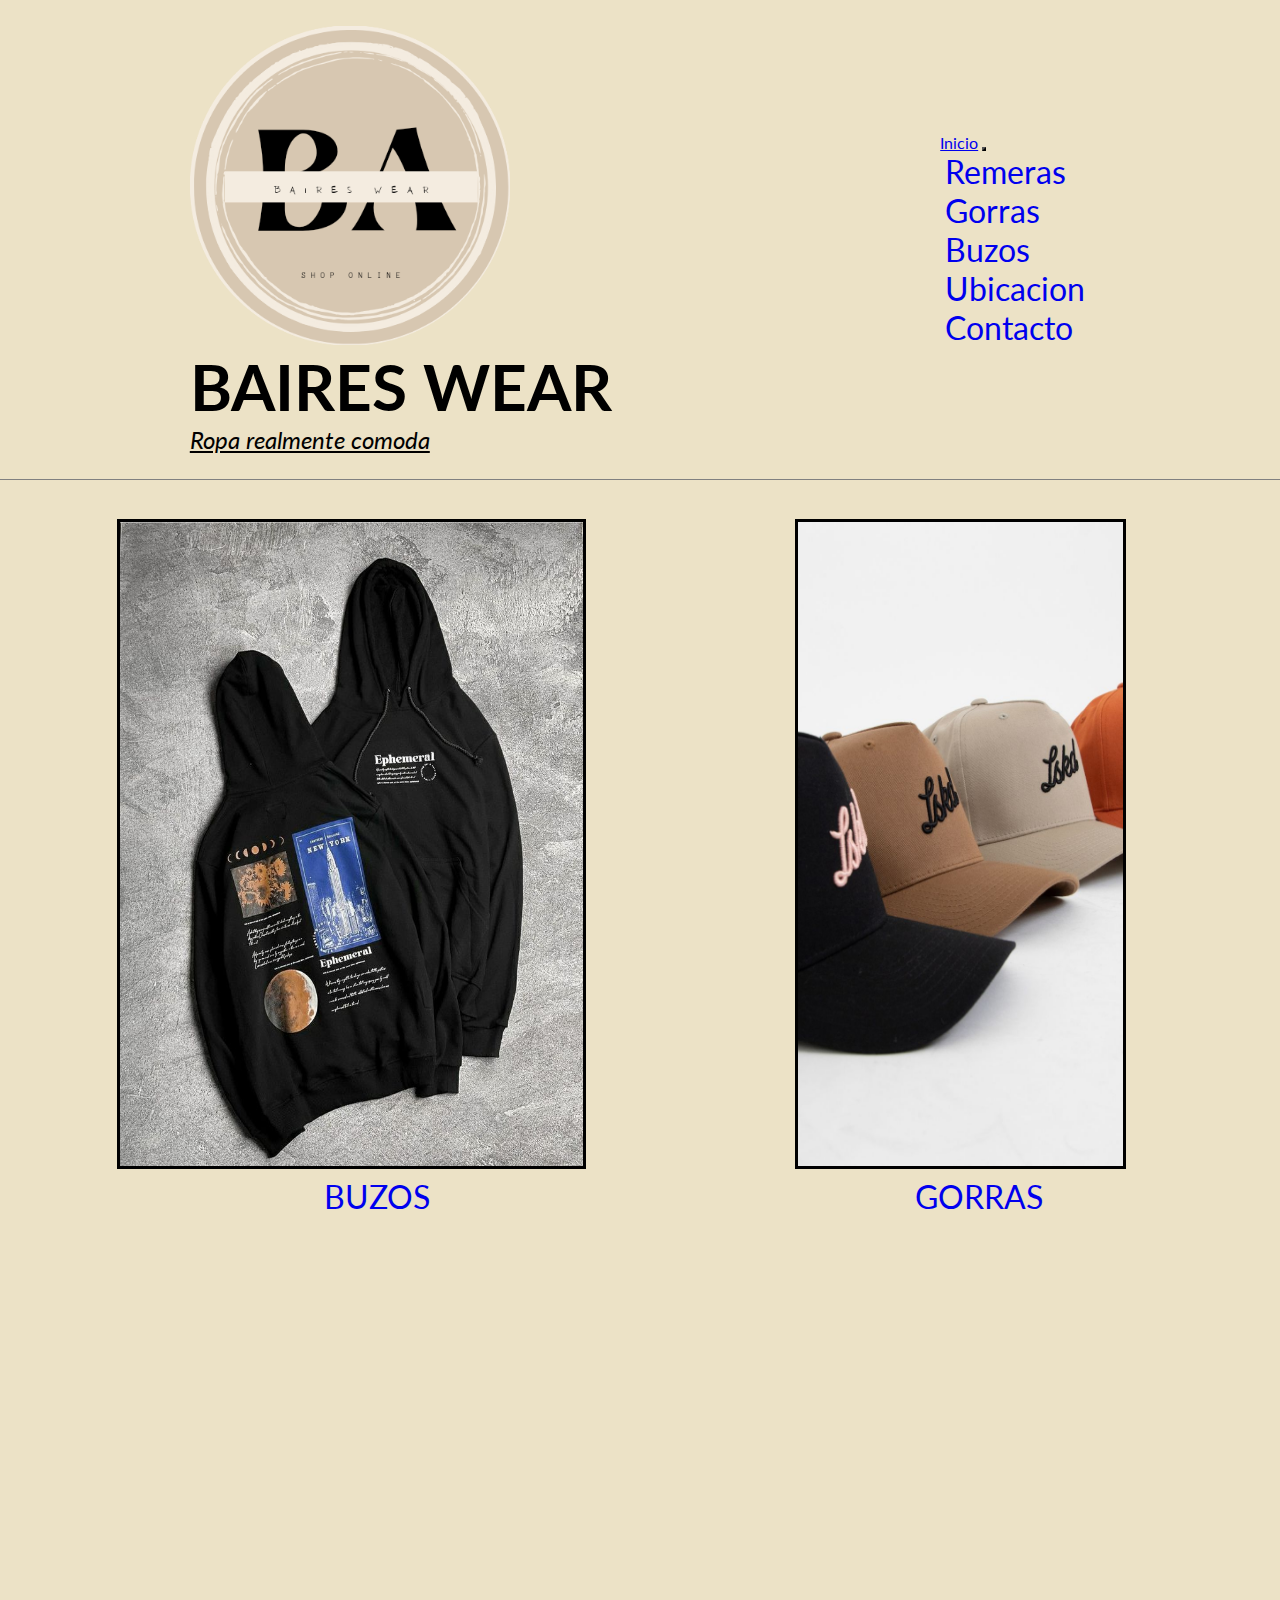
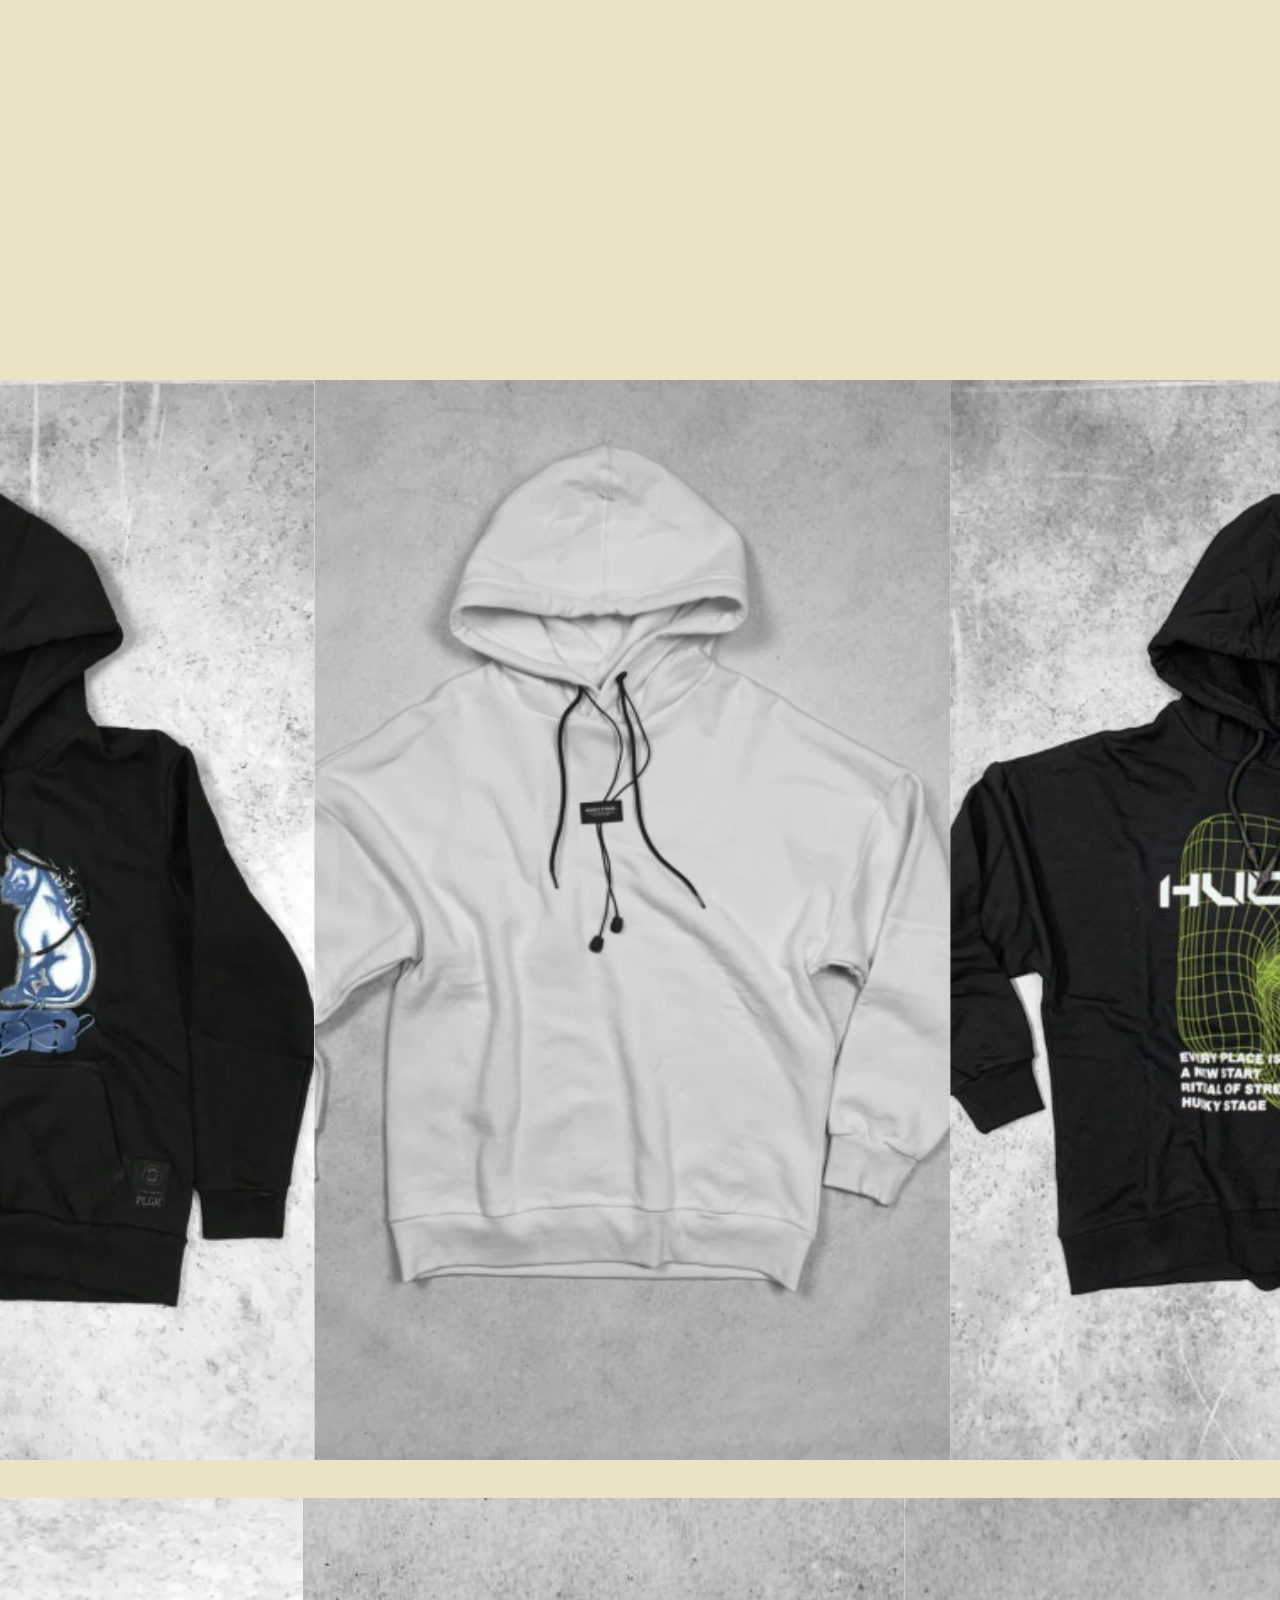
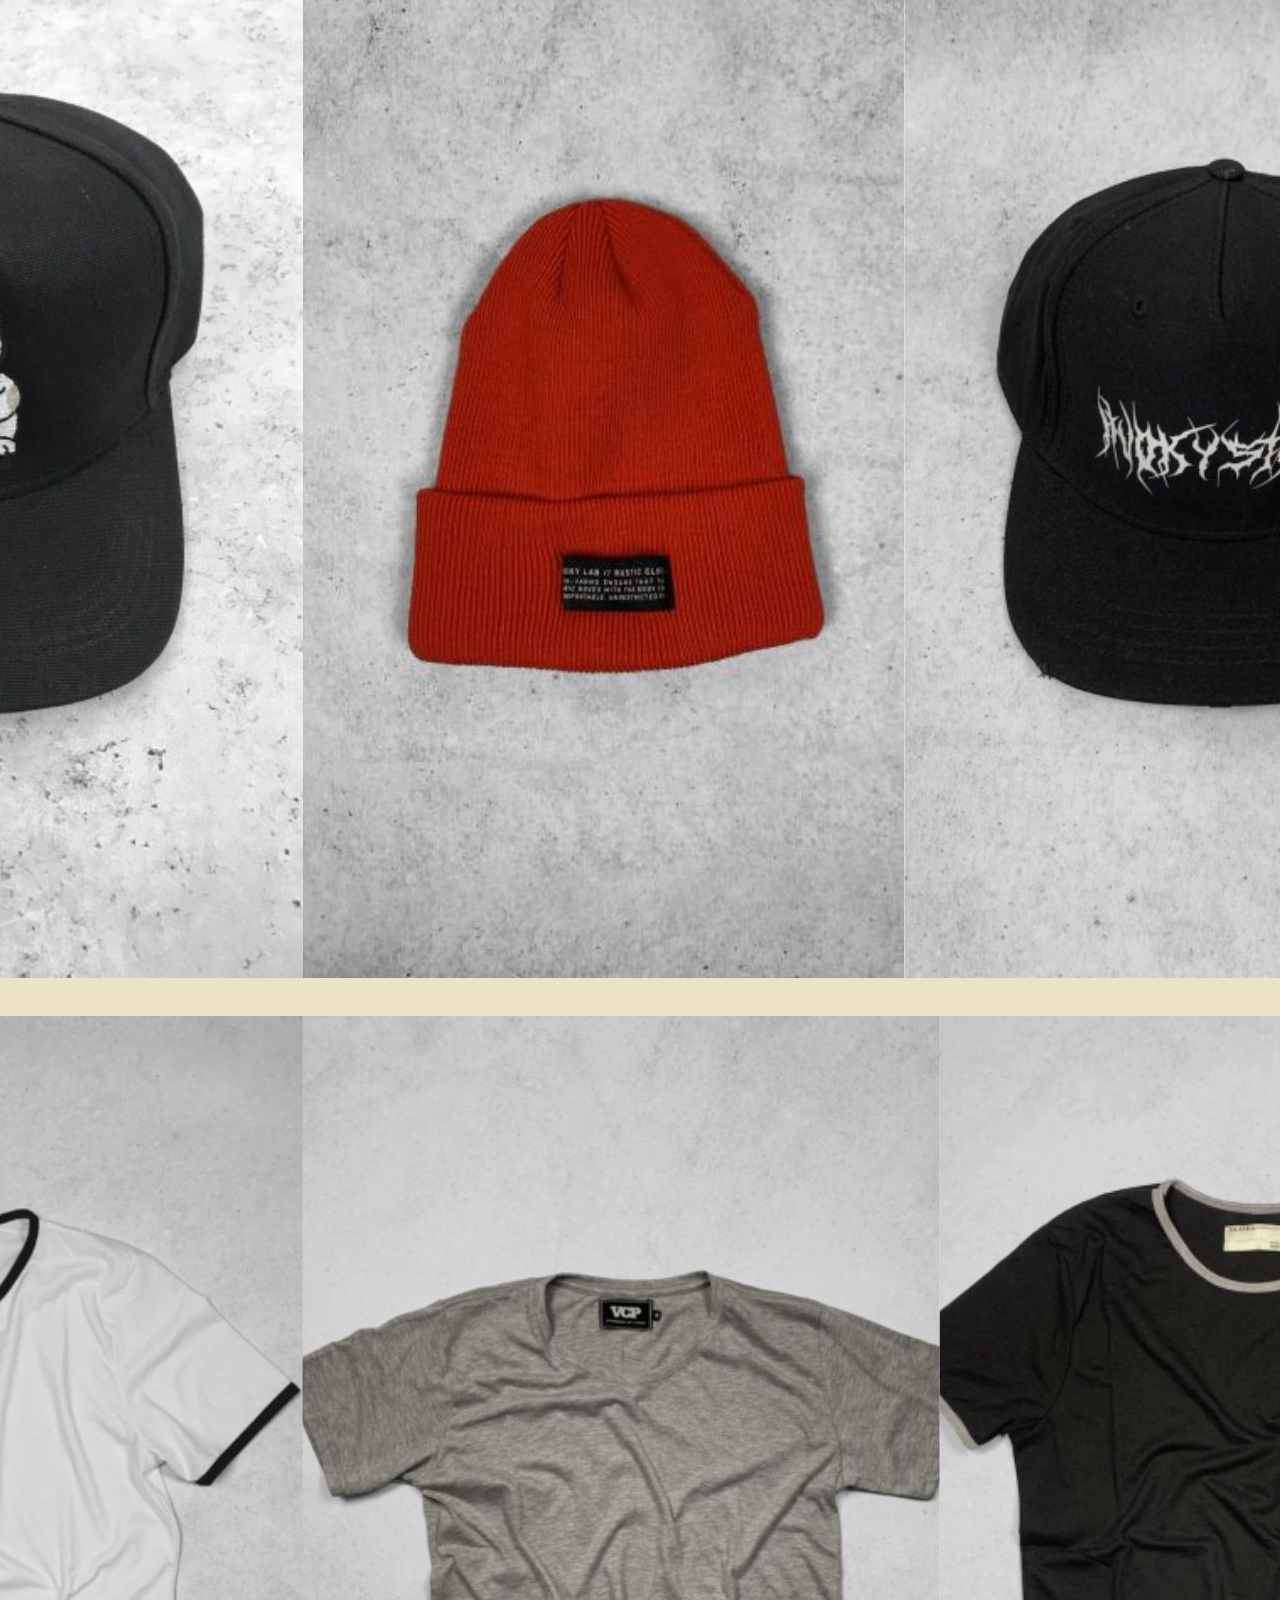
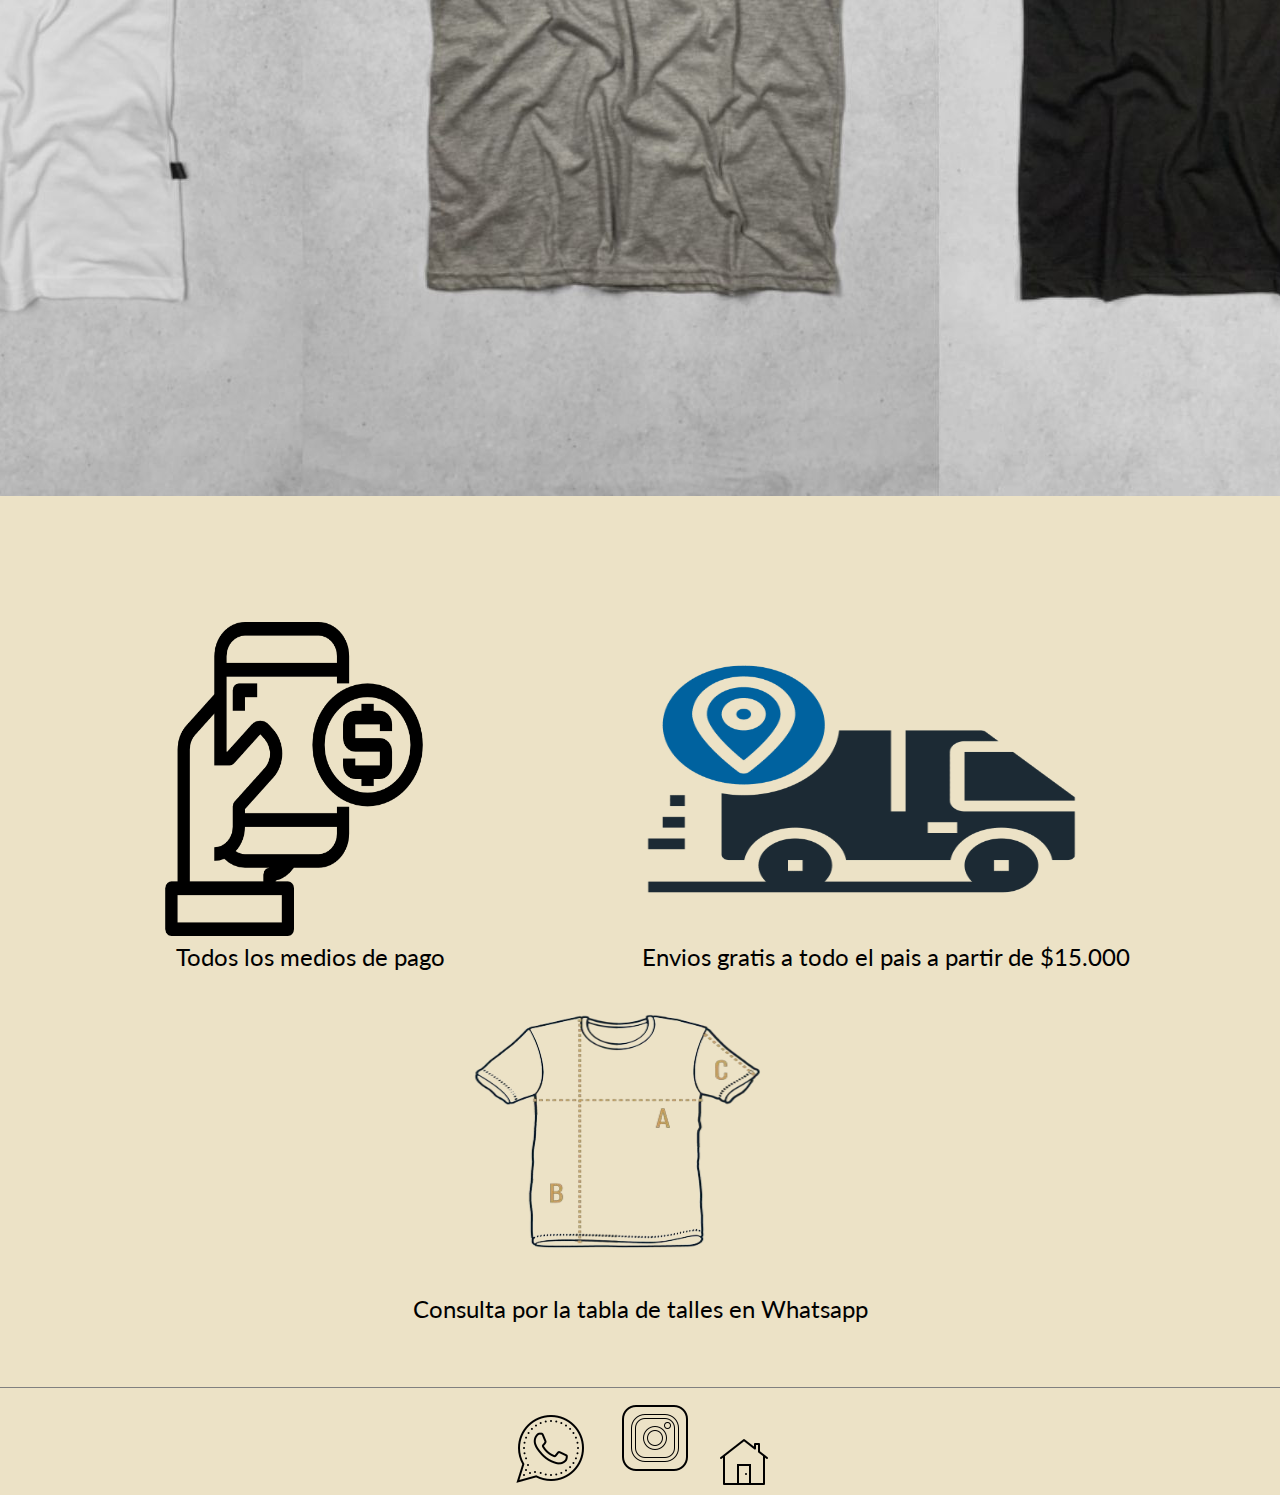
<file: index.html>
<!DOCTYPE html>
<html lang="en">
<head>
    <meta charset="UTF-8">
    <meta name="viewport" content="width=device-width, initial-scale=1.0">
    <link rel="stylesheet" href="css/styles.css">
    <title>Baires Wear- Inicio</title>
    <!--Coneccion fuente Oswald-->
    <link rel="preconnect" href="https://fonts.googleapis.com">
    <link rel="preconnect" href="https://fonts.gstatic.com" crossorigin>
    <link href="https://fonts.googleapis.com/css2?family=Lato:wght@300;400;700;900&display=swap" rel="stylesheet">
    <!--Coneccion con bootstrap-->
    <link href="https://cdn.jsdelivr.net/npm/bootstrap@5.3.2/dist/css/bootstrap.min.css" rel="stylesheet" integrity="sha384-T3c6CoIi6uLrA9TneNEoa7RxnatzjcDSCmG1MXxSR1GAsXEV/Dwwykc2MPK8M2HN" crossorigin="anonymous">

    <!--Coneccion aos-->
    <link href="https://unpkg.com/aos@2.3.1/dist/aos.css" rel="stylesheet">


    <!--Meta Keywords-->
    <meta name="keywords" content="baires wear, ropa, buzos, remeras, gorras, vestimenta, comodidad, moda, Últimas tendencias en ropa, Comprar ropa en línea, Tendencias de moda, oversize">

    <!--Meta Description-->
    <meta name="description" content="Descubre la comodidad y el estilo con nuestra colección de ropa oversize. Encuentra prendas amplias y modernas que se adaptan a tu personalidad y te ofrecen un look relajado y a la moda. ¡Viste con confianza y libertad de movimiento en la moda oversize!">

    <!--Meta Author-->
    <meta name="author" content="Lautaro Elian Delbuono">

    <!--Meta GEO-->
    <meta name="geo.placename" content="Argentina, Buenos Aires, Quilmes.">

    <!--Imagen pestaña-->
    <link rel="shortcut icon" href="assets/otros/logobaires.png" type="image/x-icon">
</head>
<body>
    <!--Inicio Header-->
    <header>
        <section>
          <img class="logobaires" src="assets/otros/logobaires.png" alt="logobaires">
          <h1>BAIRES WEAR</h1>
          <p>Ropa realmente comoda</p>
        </section>
        <section>
          <nav class="navbar navbar-expand-lg bg-body-tertiary">
              <div class="container-fluid">
                <a class="navbar-brand" href="index.html">Inicio</a>
                <button class="navbar-toggler" type="button" data-bs-toggle="collapse" data-bs-target="#navbarNav" aria-controls="navbarNav" aria-expanded="false" aria-label="Toggle navigation">
                  <span class="navbar-toggler-icon"></span>
                </button>
                <div class="collapse navbar-collapse" id="navbarNav">
                  <ul class="navbar-nav">
                    <li class="nav-item">
                      <a class="nav-link" href="./pages/Remeras.html">Remeras</a>
                    </li>
                    <li class="nav-item">
                      <a class="nav-link" href="./pages/Gorras.html">Gorras</a>
                    </li>
                    <li class="nav-item">
                      <a class="nav-link" href="./pages/Buzos.html">Buzos</a>
                    </li>
                    <li class="nav-item">
                        <a class="nav-link" href="./pages/Ubicacion.html">Ubicacion</a>
                    </li>
                    <li class="nav-item">
                        <a class="nav-link"  href="#contacto1">Contacto</a>
                    </li>
                  </ul>
                </div>
              </div>
            </nav>
        </section>
      </header>
    <!--Final header-->
    <main>
    <!--Inicio Ropa-->
    <section class="portadas">
        <div data-aos="fade-right">
            <img src="assets/portadas/portada-buzos.jpeg" alt="portada buzo">
            <nav>
                <ul>
                    <li>
                        <a href="pages/Buzos.html">BUZOS</a>
                    </li>
                </ul>
            </nav>
        </div>
        <div data-aos="fade-up">
            <img src="assets/portadas/portada-gorras.jpeg" alt="portada gorra">
            <nav>
                <ul>
                    <li>
                        <a href="pages/Gorras.html">GORRAS</a>
                    </li>
                </ul>
            </nav>
        </div>
        <div data-aos="fade-left">
            <img src="assets/portadas/portada-remera.jpeg" alt="portada remeras">
            <nav >
                <ul>
                    <li>
                        <a href="pages/Remeras.html">REMERAS</a>
                    </li>
                </ul>
            </nav>
        </div>
    </section>

    <!--Inicio Carrusel-->
    <section class="carrusel">
        <div id="carouselExampleCaptions" class="carousel slide">
            <div class="carousel-indicators">
              <button type="button" data-bs-target="#carouselExampleCaptions" data-bs-slide-to="0" class="active" aria-current="true" aria-label="Slide 1"></button>
              <button type="button" data-bs-target="#carouselExampleCaptions" data-bs-slide-to="1" aria-label="Slide 2"></button>
              <button type="button" data-bs-target="#carouselExampleCaptions" data-bs-slide-to="2" aria-label="Slide 3"></button>
            </div>
            <div class="carousel-inner">
              <div class="carousel-item active">
                <img src="assets/carrusel/carruselbuzos.jpg" class="d-block w-100" alt="carruselbuzos">
                <div class="carousel-caption d-none d-md-block">
                  <h5>Indimuntaria de calidad premium</h5>
                  <p>Baires Wear™ Colecion 2023</p>
                </div>
              </div>
              <div class="carousel-item">
                <img src="assets/carrusel/carruselgorras.jpg" class="d-block w-100" alt="carruselgorras">
                <div class="carousel-caption d-none d-md-block">
                  <h5>Ofertas de 3x2, 50%dto hasta agotar stock</h5>
                  <p>Baires Wear™ Colecion 2023</p>
                </div>
              </div>
              <div class="carousel-item">
                <img src="assets/carrusel/carruselremeras.jpg" class="d-block w-100" alt="carruselremeras">
                <div class="carousel-caption d-none d-md-block">
                  <h5>Aprovecha un 15% off en efectivo</h5>
                  <p>Baires Wear™ Colecion 2023</p>
                </div>
              </div>
            </div>
            <button class="carousel-control-prev" type="button" data-bs-target="#carouselExampleCaptions" data-bs-slide="prev">
              <span class="carousel-control-prev-icon" aria-hidden="true"></span>
              <span class="visually-hidden">Previous</span>
            </button>
            <button class="carousel-control-next" type="button" data-bs-target="#carouselExampleCaptions" data-bs-slide="next">
              <span class="carousel-control-next-icon" aria-hidden="true"></span>
              <span class="visually-hidden">Next</span>
            </button>
          </div>
    </section>
<!--Final carrusel-->

<!--Inicio datos-->
     <section class="informacion">
        <div>
            <img src="assets/otros/mp.png" alt="medios de pago">
            <p>Todos los medios de pago</p>
        </div>    
        <div>
            <img src="assets/otros/envios.png" alt="Envios">
            <p>Envios gratis a todo el pais a partir de $15.000</p>
        </div>
        <div>
            <img src="assets/otros/talles.webp" alt="talles">
            <p>Consulta por la tabla de talles en Whatsapp</p>
        </div>
    </section>
    <!--Final texto y datos-->
    </main> 

    <!--Inicio Footer-->
    <footer>
        <nav>
            <ul>
                <li id="contacto1">
                    <a href="https://web.whatsapp.com/"target="_blank"><img src="assets/logos-footer/icons8-whatsapp-80.png" alt="icono whatsapp"></a>
                    <a href="https://www.instagram.com/"target="_blank"><img src="assets/logos-footer/icons8-instagram-100.png" alt="icono instagram"></a>
                    <a href="index.html"><img src="assets/logos-footer/icons8-página-principal-50.png" alt="icono Inicio"></a>
                </li>
            </ul>
        </nav> 
    </footer>
    <!--Final Footer-->

    <!--Coneccion con bootstrap-->
    <script src="https://cdn.jsdelivr.net/npm/bootstrap@5.3.2/dist/js/bootstrap.bundle.min.js" integrity="sha384-C6RzsynM9kWDrMNeT87bh95OGNyZPhcTNXj1NW7RuBCsyN/o0jlpcV8Qyq46cDfL" crossorigin="anonymous"></script>

    <!--Coneccion script aos-->
    <script src="https://unpkg.com/aos@2.3.1/dist/aos.js"></script>
    <script>
      AOS.init();
    </script>
  </body>
</html>
</file>
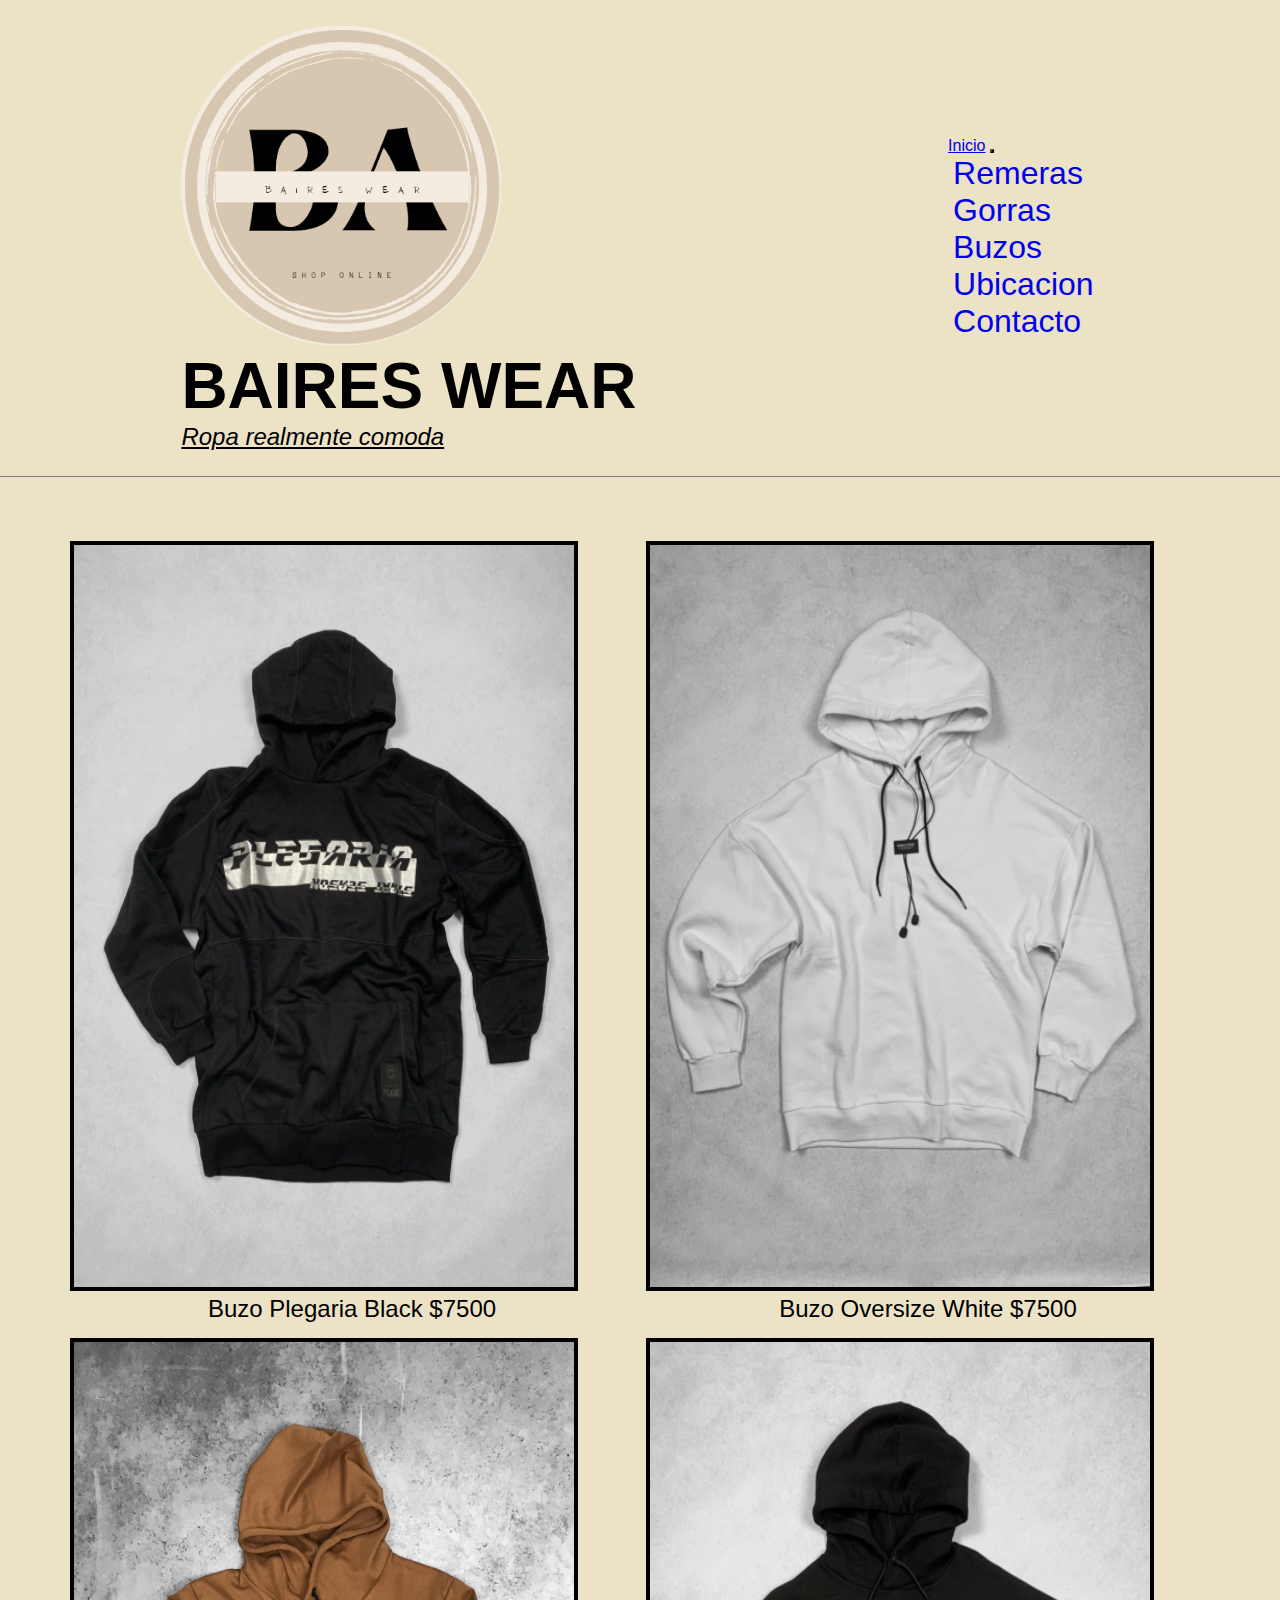
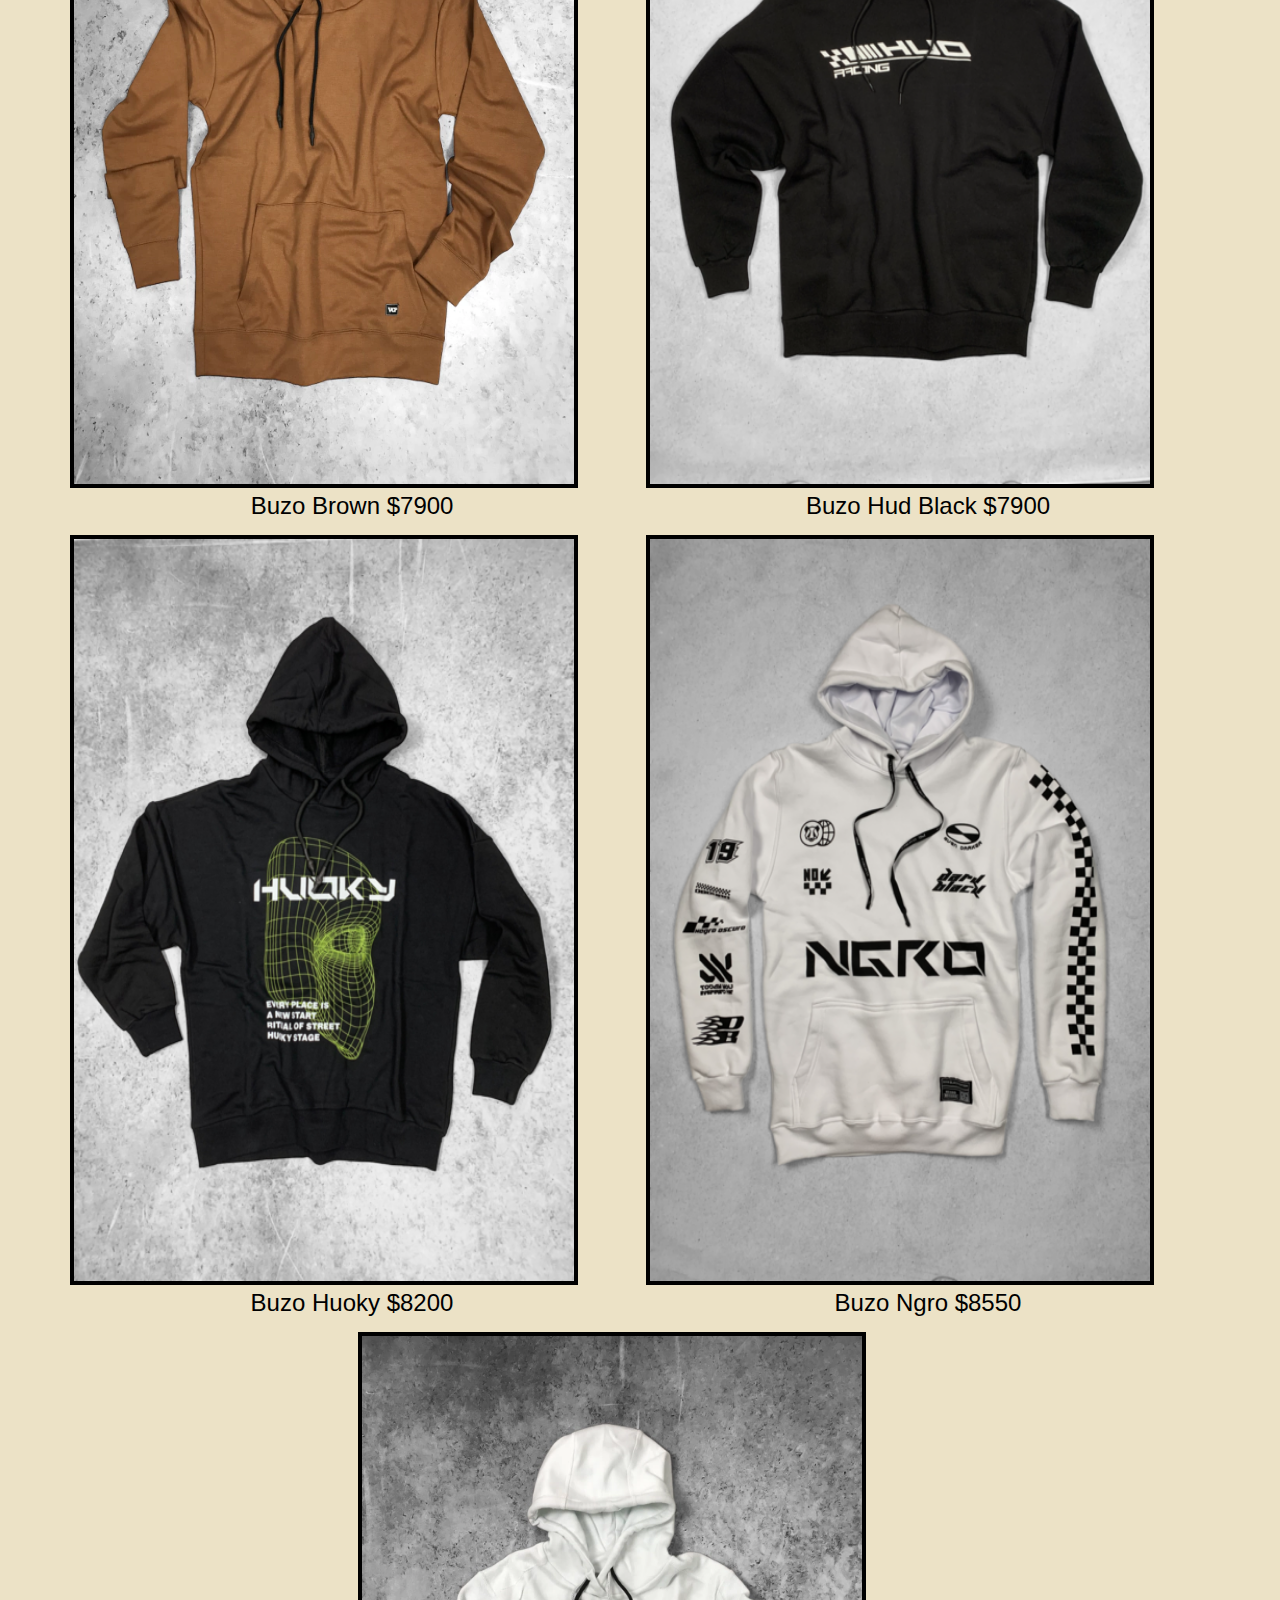
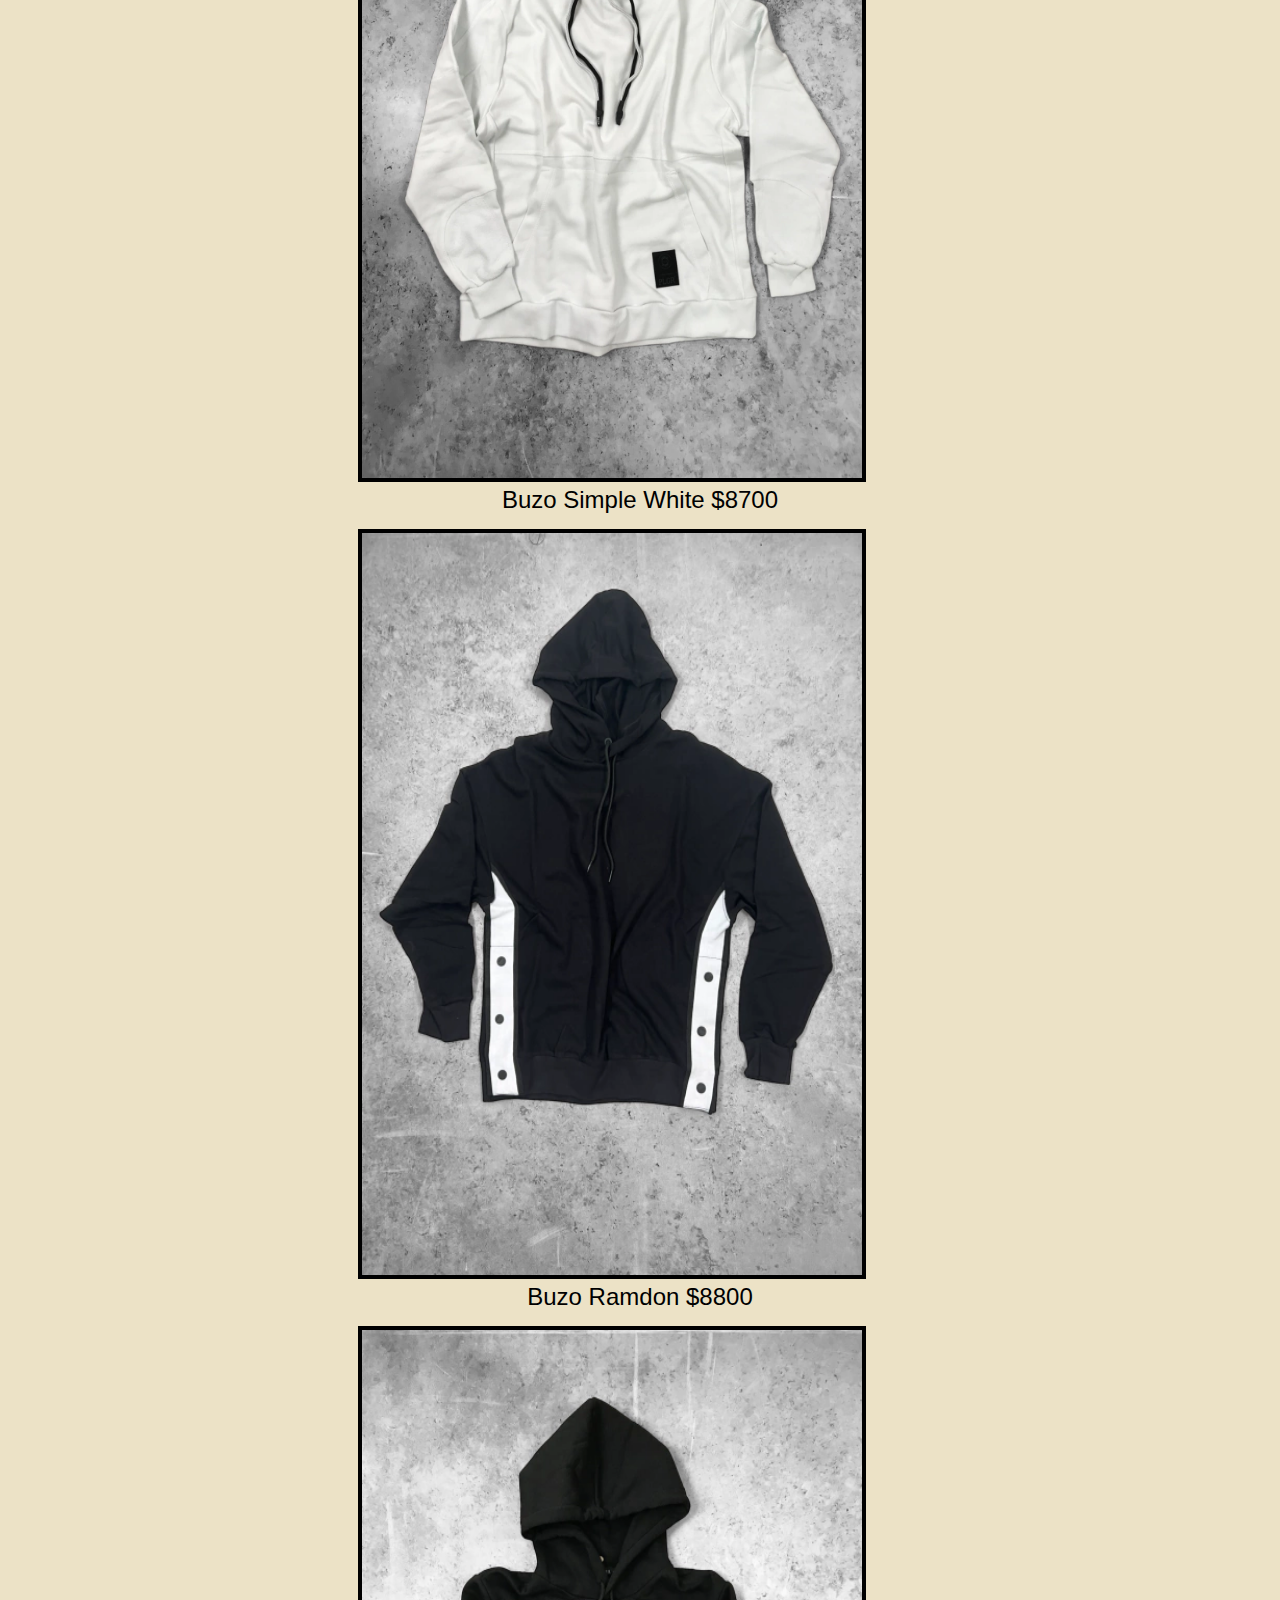
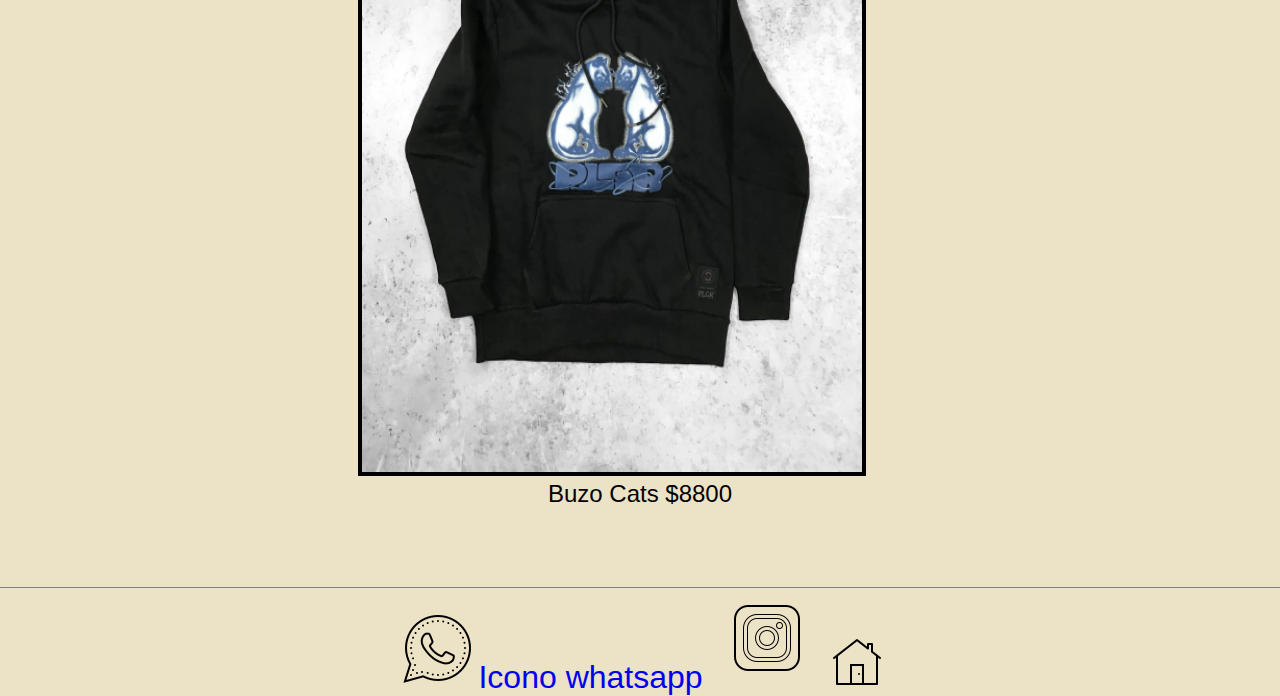
<file: pages/Buzos.html>
<!DOCTYPE html>
<html lang="en">
<head>
    <meta charset="UTF-8">
    <meta name="viewport" content="width=device-width, initial-scale=1.0">
    <link rel="stylesheet" href="../css/styles.css">
    <title>Buzos-Baires Wear</title>
</head>
<body>
      <!--Coneccion con bootstrap-->
      <link href="https://cdn.jsdelivr.net/npm/bootstrap@5.3.2/dist/css/bootstrap.min.css" rel="stylesheet" integrity="sha384-T3c6CoIi6uLrA9TneNEoa7RxnatzjcDSCmG1MXxSR1GAsXEV/Dwwykc2MPK8M2HN" crossorigin="anonymous">
 
    <!--Meta Keywords-->
    <meta name="keywords" content="Buzos, buzos oversize, buzos canguro, moda, vestimenta, buzos talle grande">

    <!--Meta Description-->
    <meta name="description" content="Encontra aca los mejores buzos oversize del mercado, con la mejor tela y la mayor comodidad">

    <!--Imagen pestaña-->
    <link rel="shortcut icon" href="../assets/otros/logobaires.png" type="image/x-icon">
 
      <!--Inicio Header-->
 <header>
  <section>
    <img class="logobaires" src="../assets/otros/logobaires.png" alt="logobaires">
    <h1>BAIRES WEAR</h1>
    <p>Ropa realmente comoda </p>
  </section>
  <section>
    <nav class="navbar navbar-expand-lg bg-body-tertiary">
        <div class="container-fluid">
          <a class="navbar-brand" href="../index.html">Inicio</a>
          <button class="navbar-toggler" type="button" data-bs-toggle="collapse" data-bs-target="#navbarNav" aria-controls="navbarNav" aria-expanded="false" aria-label="Toggle navigation">
            <span class="navbar-toggler-icon"></span>
          </button>
          <div class="collapse navbar-collapse" id="navbarNav">
            <ul class="navbar-nav">
              <li class="nav-item">
                <a class="nav-link" href="../pages/Remeras.html">Remeras</a>
              </li>
              <li class="nav-item">
                <a class="nav-link" href="../pages/Gorras.html">Gorras</a>
              </li>
              <li class="nav-item">
                  <a class="nav-link" href="../pages/Buzos.html">Buzos</a>
              </li>
              <li class="nav-item">
                  <a class="nav-link" href="../pages/Ubicacion.html">Ubicacion</a>
              </li>
              <li class="nav-item">
                  <a class="nav-link"  href="#contacto1">Contacto</a>
              </li>
            </ul>
          </div>
        </div>
      </nav>
  </section>
</header>
<!--Final header-->
    <main>
    <!--Inicio Imagenes-->
        <section class="paginasproductos">
            <div>
                <img src="../assets/buzos/buzo01.webp" alt="buzo1">
                <p>Buzo Plegaria Black $7500</p>
            </div>
            <div>    
                <img src="../assets/buzos/buzo02.webp" alt="buzo2">
                <p>Buzo Oversize White $7500</p>
            </div>
            <div>    
                <img src="../assets/buzos/buzo03.webp" alt="buzo3">
                <p>Buzo Brown $7900</p>
            </div>
            <div>
                <img src="../assets/buzos/buzo04.png" alt="buzo4">
                <p>Buzo Hud Black $7900</p>
            </div>
            <div>
                <img src="../assets/buzos/buzo05.jpg" alt="buzo5">
                <p>Buzo Huoky $8200</p>
            </div>
            <div>
                <img src="../assets/buzos/buzo06.png" alt="buzo06">
                <p>Buzo Ngro $8550</p>
            </div>
            <div>    
                <img src="../assets/buzos/buzo07.webp" alt="buzo7">
                <p>Buzo Simple White $8700</p>
            <div>    
                <img src="../assets/buzos/buzo08.webp" alt="buzo8">
                <p>Buzo Ramdon $8800</p>
            </div>
            <div>
                <img src="../assets/buzos/buzo09.webp" alt="buzo9">
                <p>Buzo Cats $8800</p>
            </div>    
        </section>
    <!--Final imagenes-->
    </main>
    
    <!--Inicio Footer-->
    <footer>
        <nav>
            <ul>
                <li id="contacto1">
                    <a href="https://web.whatsapp.com/"target="_blank"><img src="../assets/logos-footer/icons8-whatsapp-80.png" alt="">Icono whatsapp</a>
                    <a href="https://www.instagram.com/"target="_blank"><img src="../assets/logos-footer/icons8-instagram-100.png" alt="Icono instagram"></a>
                    <a href="../index.html"><img src="../assets/logos-footer/icons8-página-principal-50.png" alt="Icono inicio"></a>
                </li>
            </ul>
        </nav> 
    </footer>
    <!--Final Footer-->
    <!--Coneccion con bootstrap-->
    <script src="https://cdn.jsdelivr.net/npm/bootstrap@5.3.2/dist/js/bootstrap.bundle.min.js" integrity="sha384-C6RzsynM9kWDrMNeT87bh95OGNyZPhcTNXj1NW7RuBCsyN/o0jlpcV8Qyq46cDfL" crossorigin="anonymous"></script>
</body>
</html>
</file>
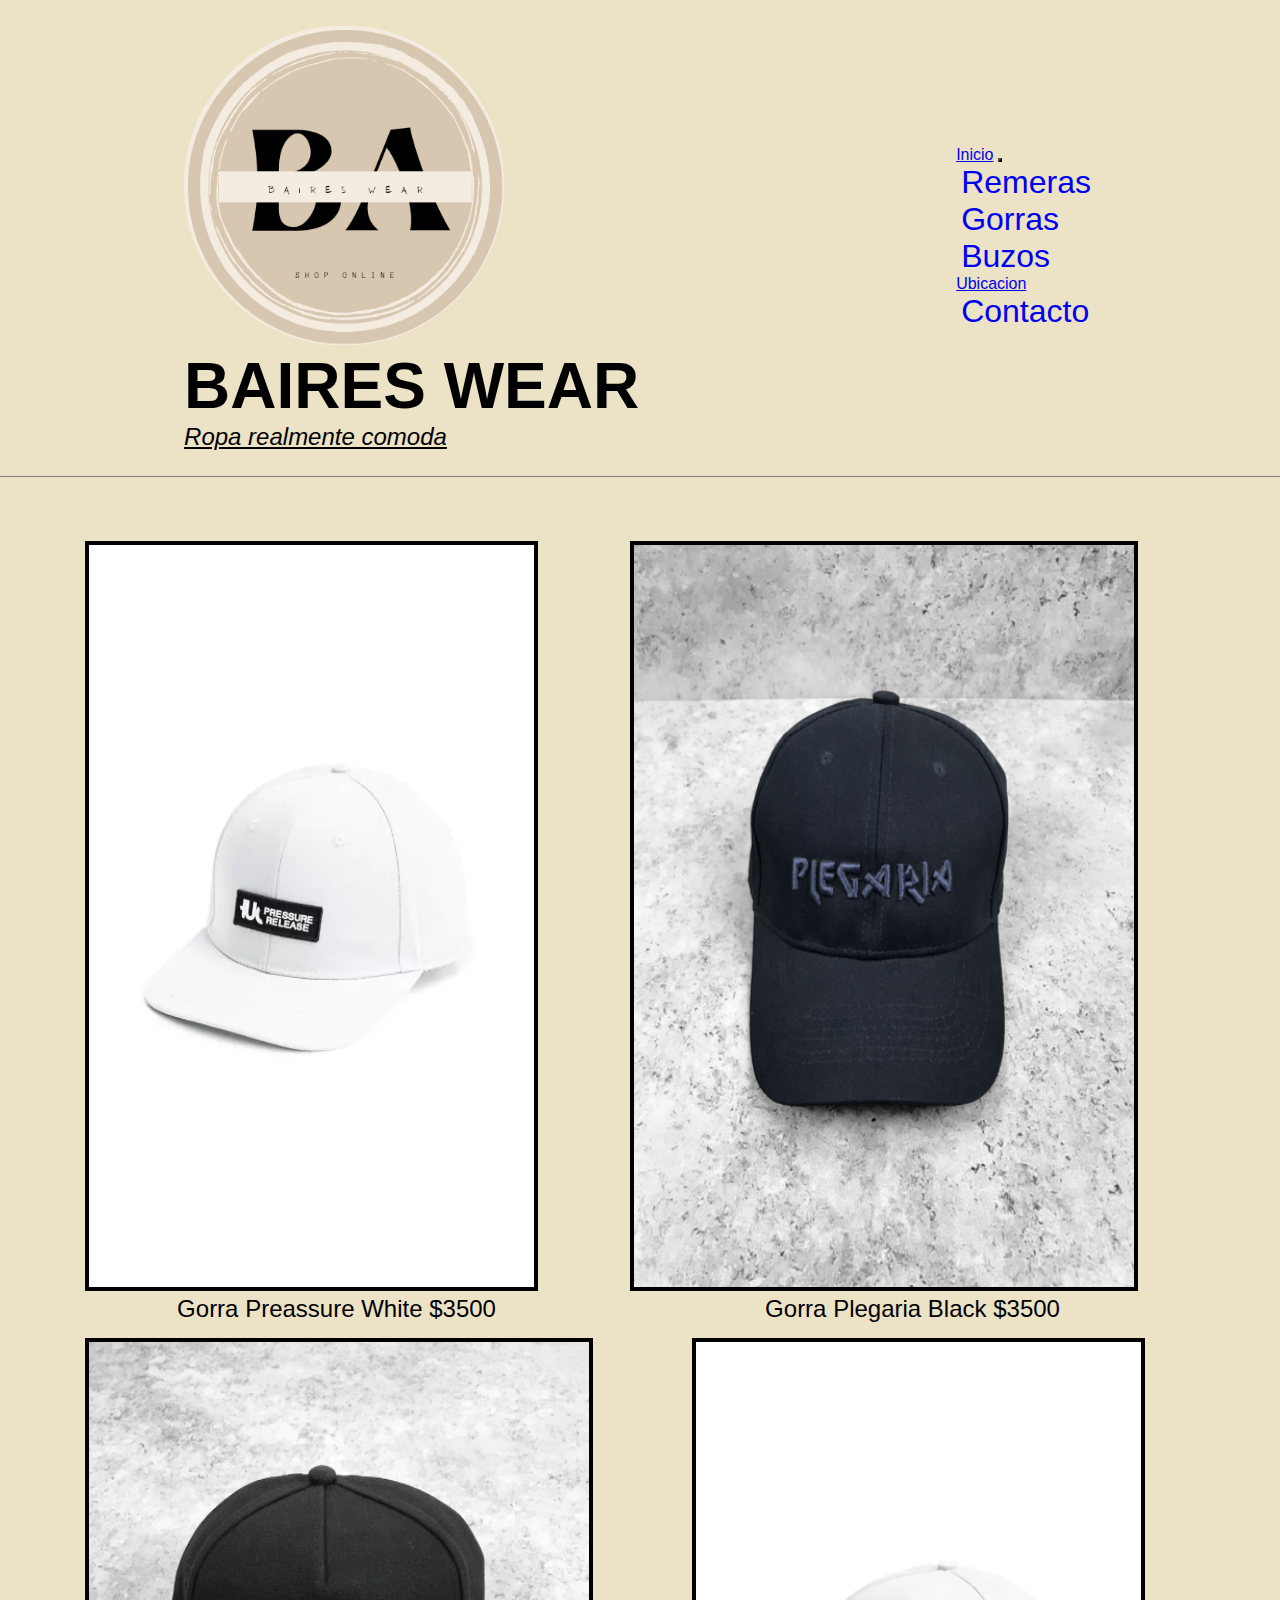
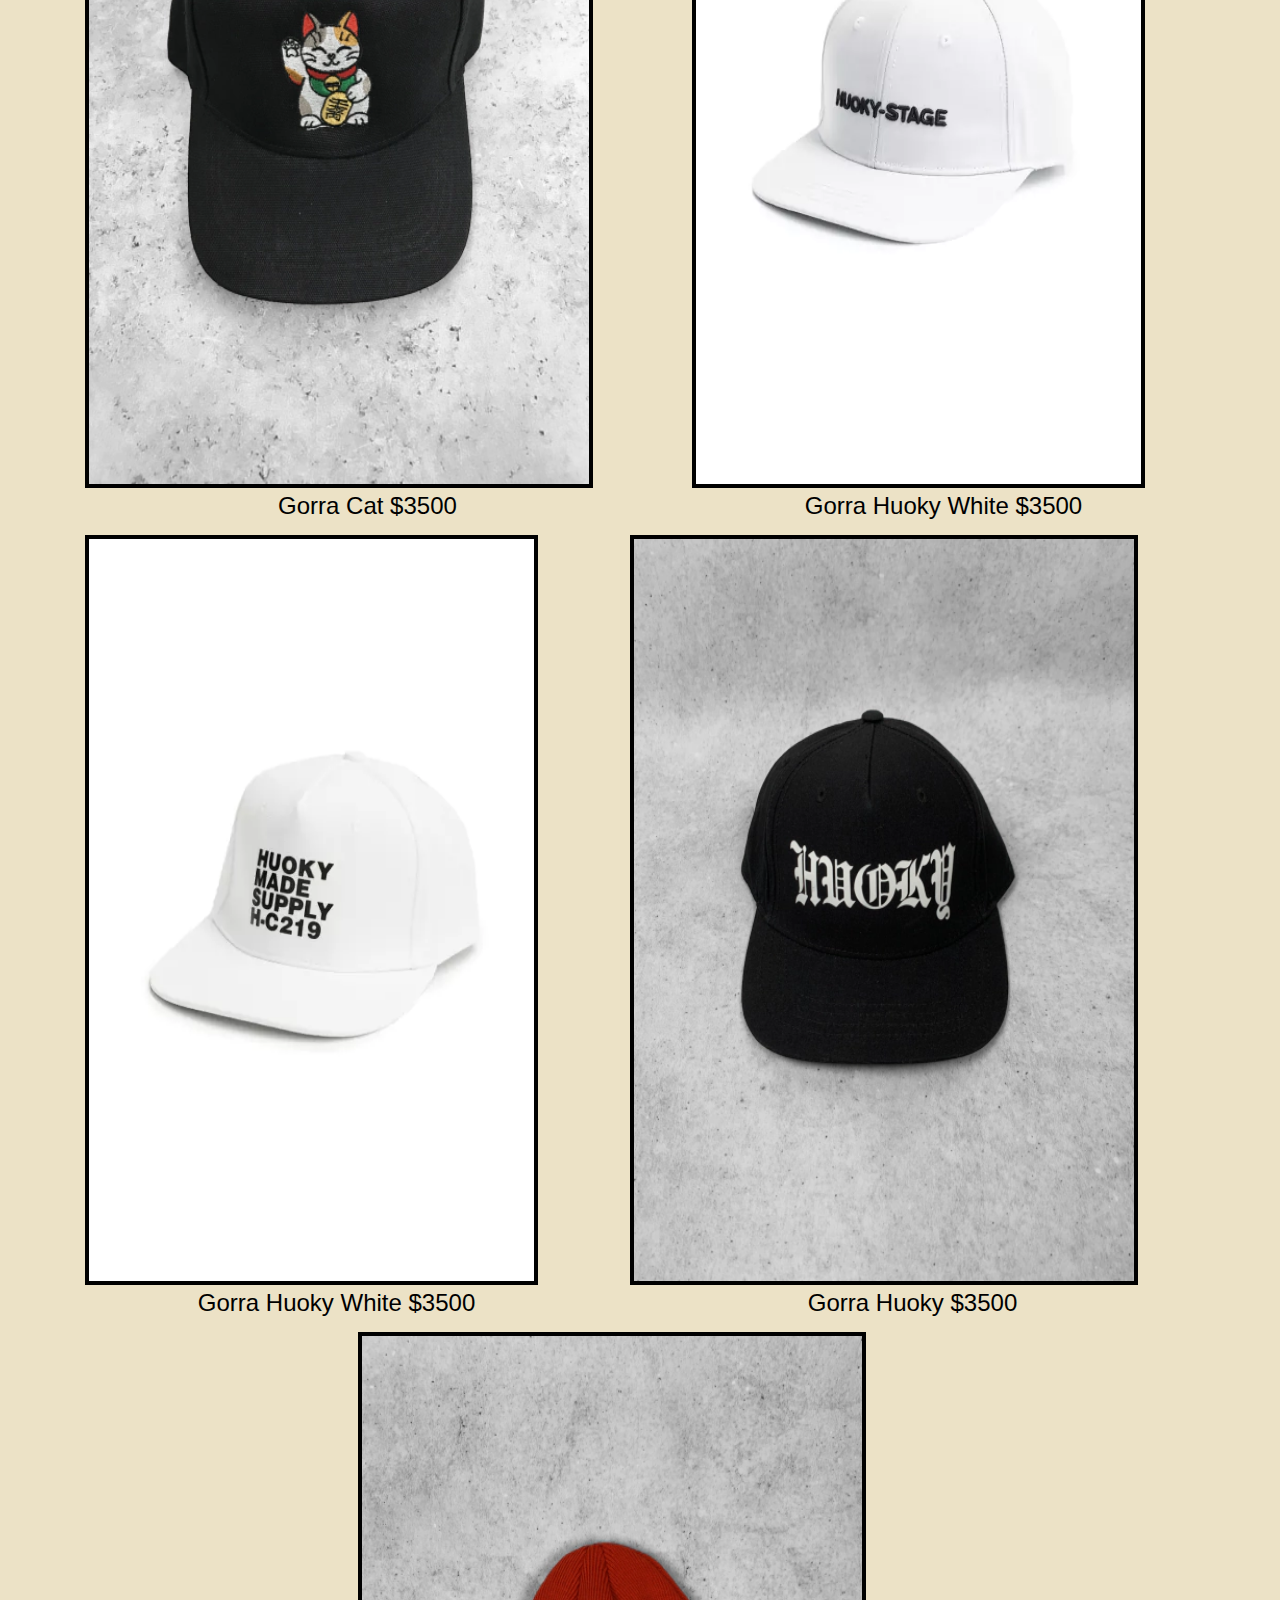
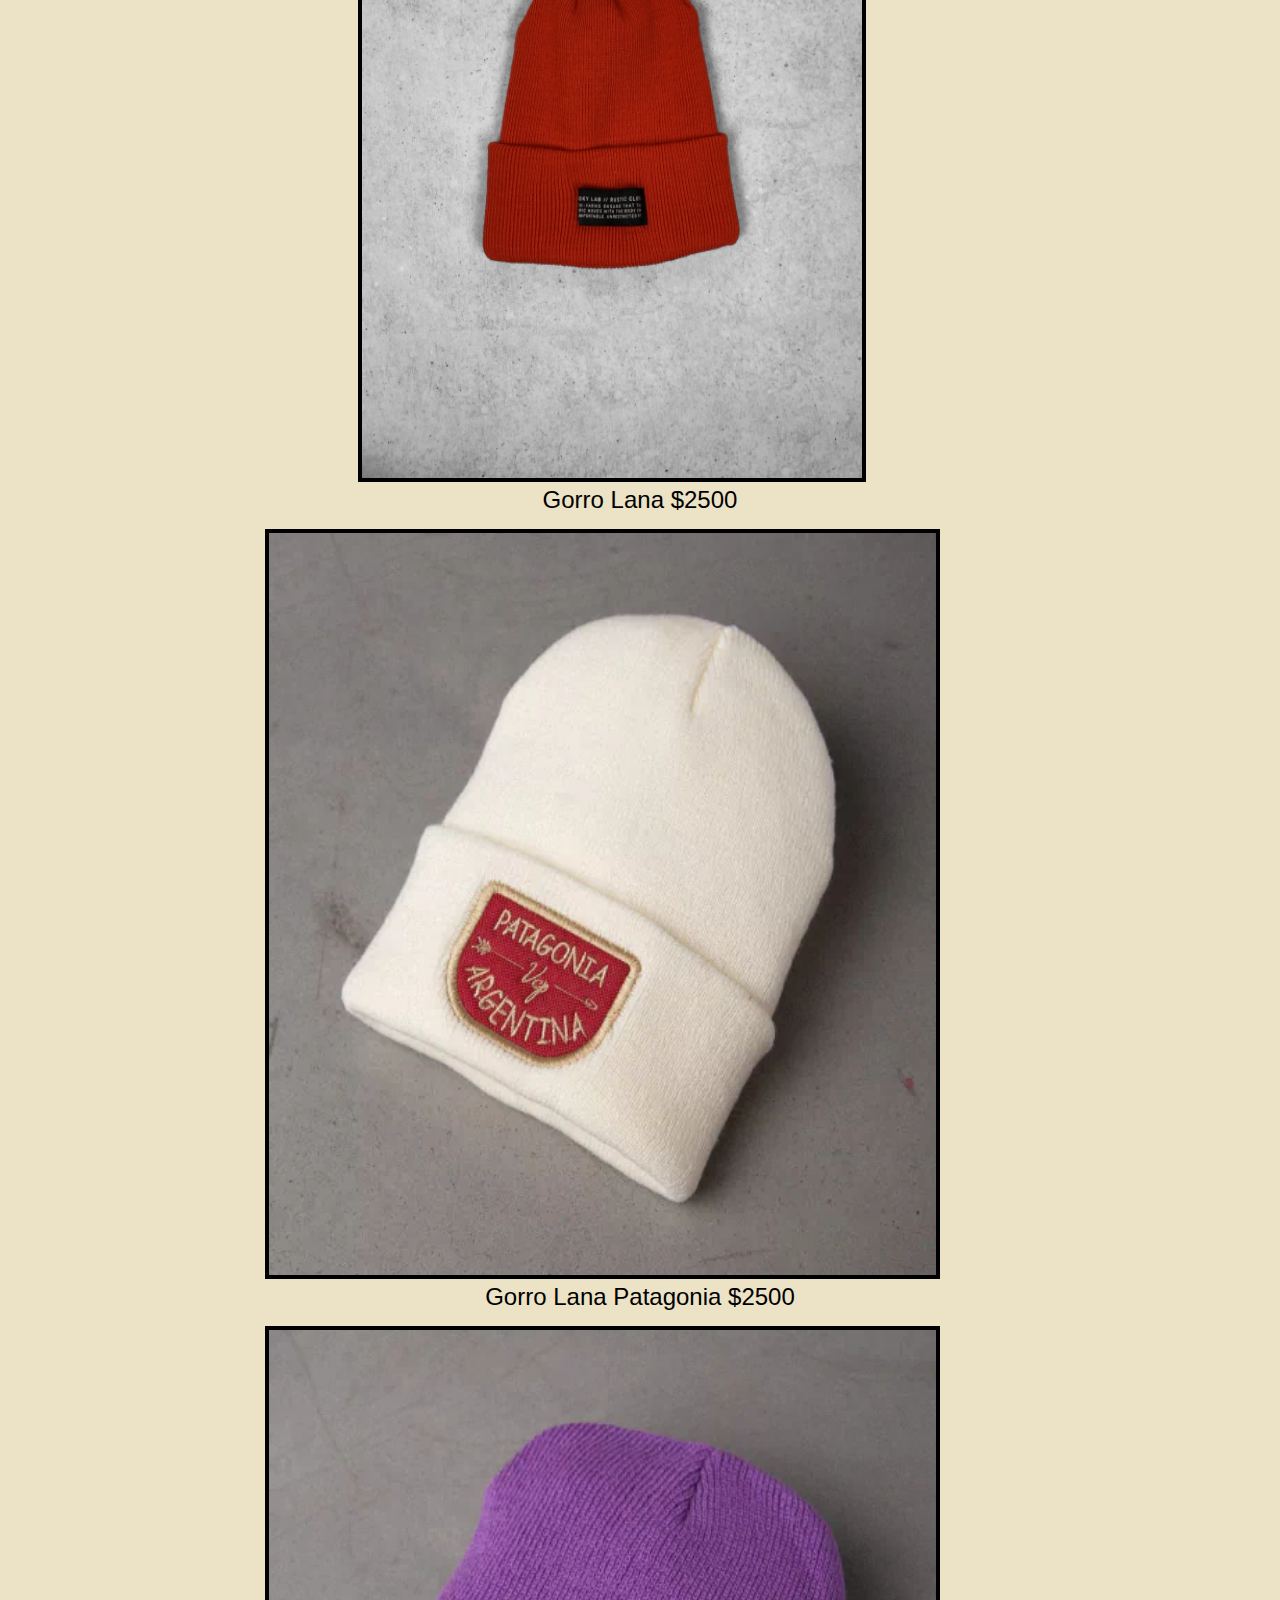
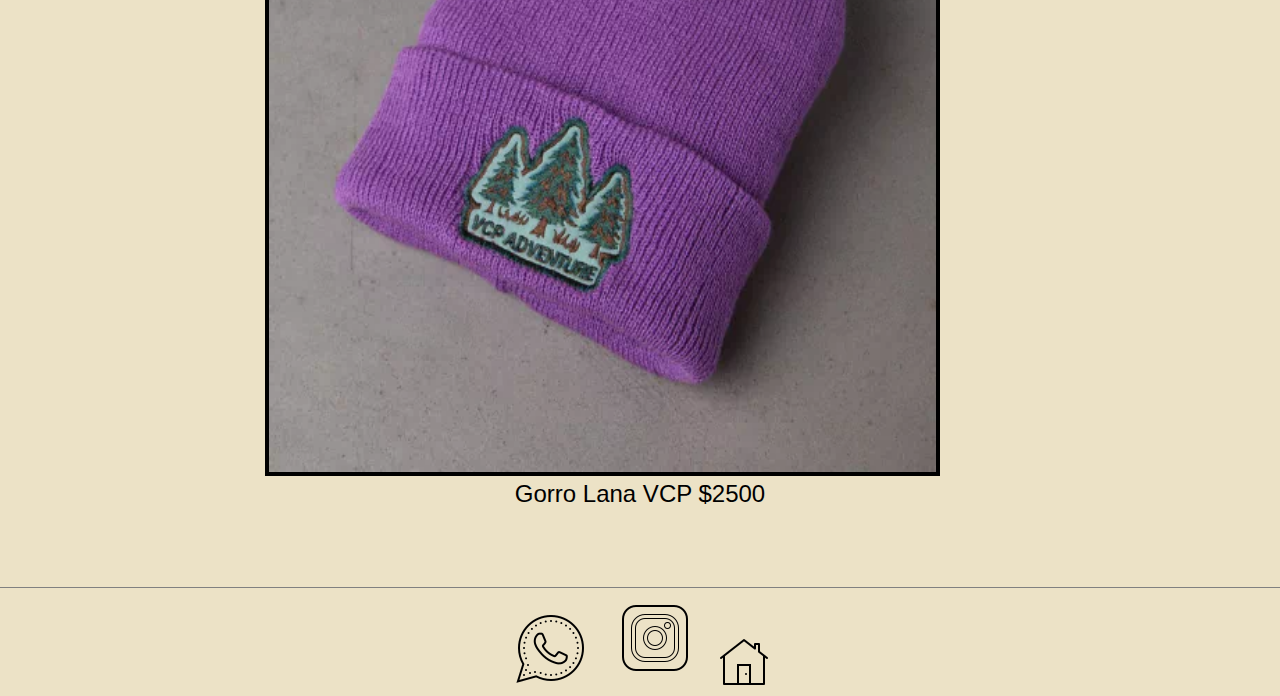
<file: pages/Gorras.html>
<!DOCTYPE html>
<html lang="en">
<head>
    <meta charset="UTF-8">
    <meta name="viewport" content="width=device-width, initial-scale=1.0">
    <link rel="stylesheet" href="../css/styles.css">
    <title>Gorras-Baires Wear</title>
</head>
<body>
  <!--Coneccion con bootstrap-->
  <link href="https://cdn.jsdelivr.net/npm/bootstrap@5.3.2/dist/css/bootstrap.min.css" rel="stylesheet" integrity="sha384-T3c6CoIi6uLrA9TneNEoa7RxnatzjcDSCmG1MXxSR1GAsXEV/Dwwykc2MPK8M2HN" crossorigin="anonymous">

  <!--Meta keywords-->
  <meta name="keywords" content="gorras, gorros, lana, visceras, calidad, moda">

  <!--Meta description-->
  <meta name="description" content="Encontra aca las mejores gorras del mercado, con la mayor comod posible!">

  <!--Imagen pestaña-->
  <link rel="shortcut icon" href="../assets/otros/logobaires.png" type="image/x-icon">
     <!--Inicio Header-->
     <header>
        <section>
          <img class="logobaires" src="../assets/otros/logobaires.png" alt="logobaires">
          <h1>BAIRES WEAR</h1>
          <p>Ropa realmente comoda </p>
        </section>
        <section>
          <nav class="navbar navbar-expand-lg bg-body-tertiary">
              <div class="container-fluid">
                <a class="navbar-brand" href="../index.html">Inicio</a>
                <button class="navbar-toggler" type="button" data-bs-toggle="collapse" data-bs-target="#navbarNav" aria-controls="navbarNav" aria-expanded="false" aria-label="Toggle navigation">
                  <span class="navbar-toggler-icon"></span>
                </button>
                <div class="collapse navbar-collapse" id="navbarNav">
                  <ul class="navbar-nav">
                    <li class="nav-item">
                      <a class="nav-link" href="../pages/Remeras.html">Remeras</a>
                    </li>
                    <li class="nav-item">
                      <a class="nav-link" href="../pages/Gorras.html">Gorras</a>
                    </li>
                    <li class="nav-item">
                        <a class="nav-link" href="../pages/Buzos.html">Buzos</a>
                    </li>
                    <li class="nav-item"></li>
                        <a class="nav-link" href="../pages/Ubicacion.html">Ubicacion</a>
                    </li>
                    <li class="nav-item">
                        <a class="nav-link"  href="#contacto1">Contacto</a>
                    </li>
                  </ul>
                </div>
              </div>
            </nav>
        </section>
      </header>
    <!--Final header-->
    <main>
    <!--Inicio imagenes-->
        <section class="paginasproductos">
        <div>
            <img src="../assets/gorras/gorra1.webp" alt="Gorra1">
            <p>Gorra Preassure White $3500</p>
        </div>
        <div>
            <img src="../assets/gorras/gorra2.png" alt="Gorra2">        
            <p>Gorra Plegaria Black $3500</p>
        </div>
        <div>
            <img src="../assets/gorras/gorra3.webp" alt="Gorra3">
            <p>Gorra Cat $3500</p>
        </div>
        <div>
            <img src="../assets/gorras/gorra4.webp" alt="Gorra4">
            <p>Gorra Huoky White $3500</p>
        </div>
        <div>
            <img src="../assets/gorras/gorra6.webp" alt="Gorra6">
            <p>Gorra Huoky White $3500</p>
        </div>
        <div>
            <img src="../assets/gorras/gorra7.webp" alt="gorra7">
            <p>Gorra Huoky $3500</p>
        </div>
        <div>
            <img src="../assets/gorras/gorro1.webp" alt="Gorrolana1">
            <p>Gorro Lana $2500</p>
        </div>
        <div>
            <img src="../assets/gorras/gorro2.webp" alt="Gorrolana2">
            <p>Gorro Lana Patagonia $2500</p>
        </div>
        <div>    
            <img src="../assets/gorras/gorro3.webp" alt="Gorrolana3">
            <p>Gorro Lana VCP $2500</p> 
        </div>    
        </section>
    <!--Fin imagenes-->
    </main>
    <!--Inicio Footer-->
    <footer>
        <nav>
            <ul>
                <li id="contacto1">
                    <a href="https://web.whatsapp.com/"target="_blank"><img src="../assets/logos-footer/icons8-whatsapp-80.png" alt="Icono whatsapp"></a>
                    <a href="https://www.instagram.com/"target="_blank"><img src="../assets/logos-footer/icons8-instagram-100.png" alt="Icono instagram"></a>
                    <a href="../index.html"><img src="../assets/logos-footer/icons8-página-principal-50.png" alt="Icono inicio"></a>
                </li>
            </ul>
        </nav> 
    </footer>
    <!--Final Footer-->
    <!--Coneccion con bootstrap-->
    <script src="https://cdn.jsdelivr.net/npm/bootstrap@5.3.2/dist/js/bootstrap.bundle.min.js" integrity="sha384-C6RzsynM9kWDrMNeT87bh95OGNyZPhcTNXj1NW7RuBCsyN/o0jlpcV8Qyq46cDfL" crossorigin="anonymous"></script>
</body>
</html>
</file>
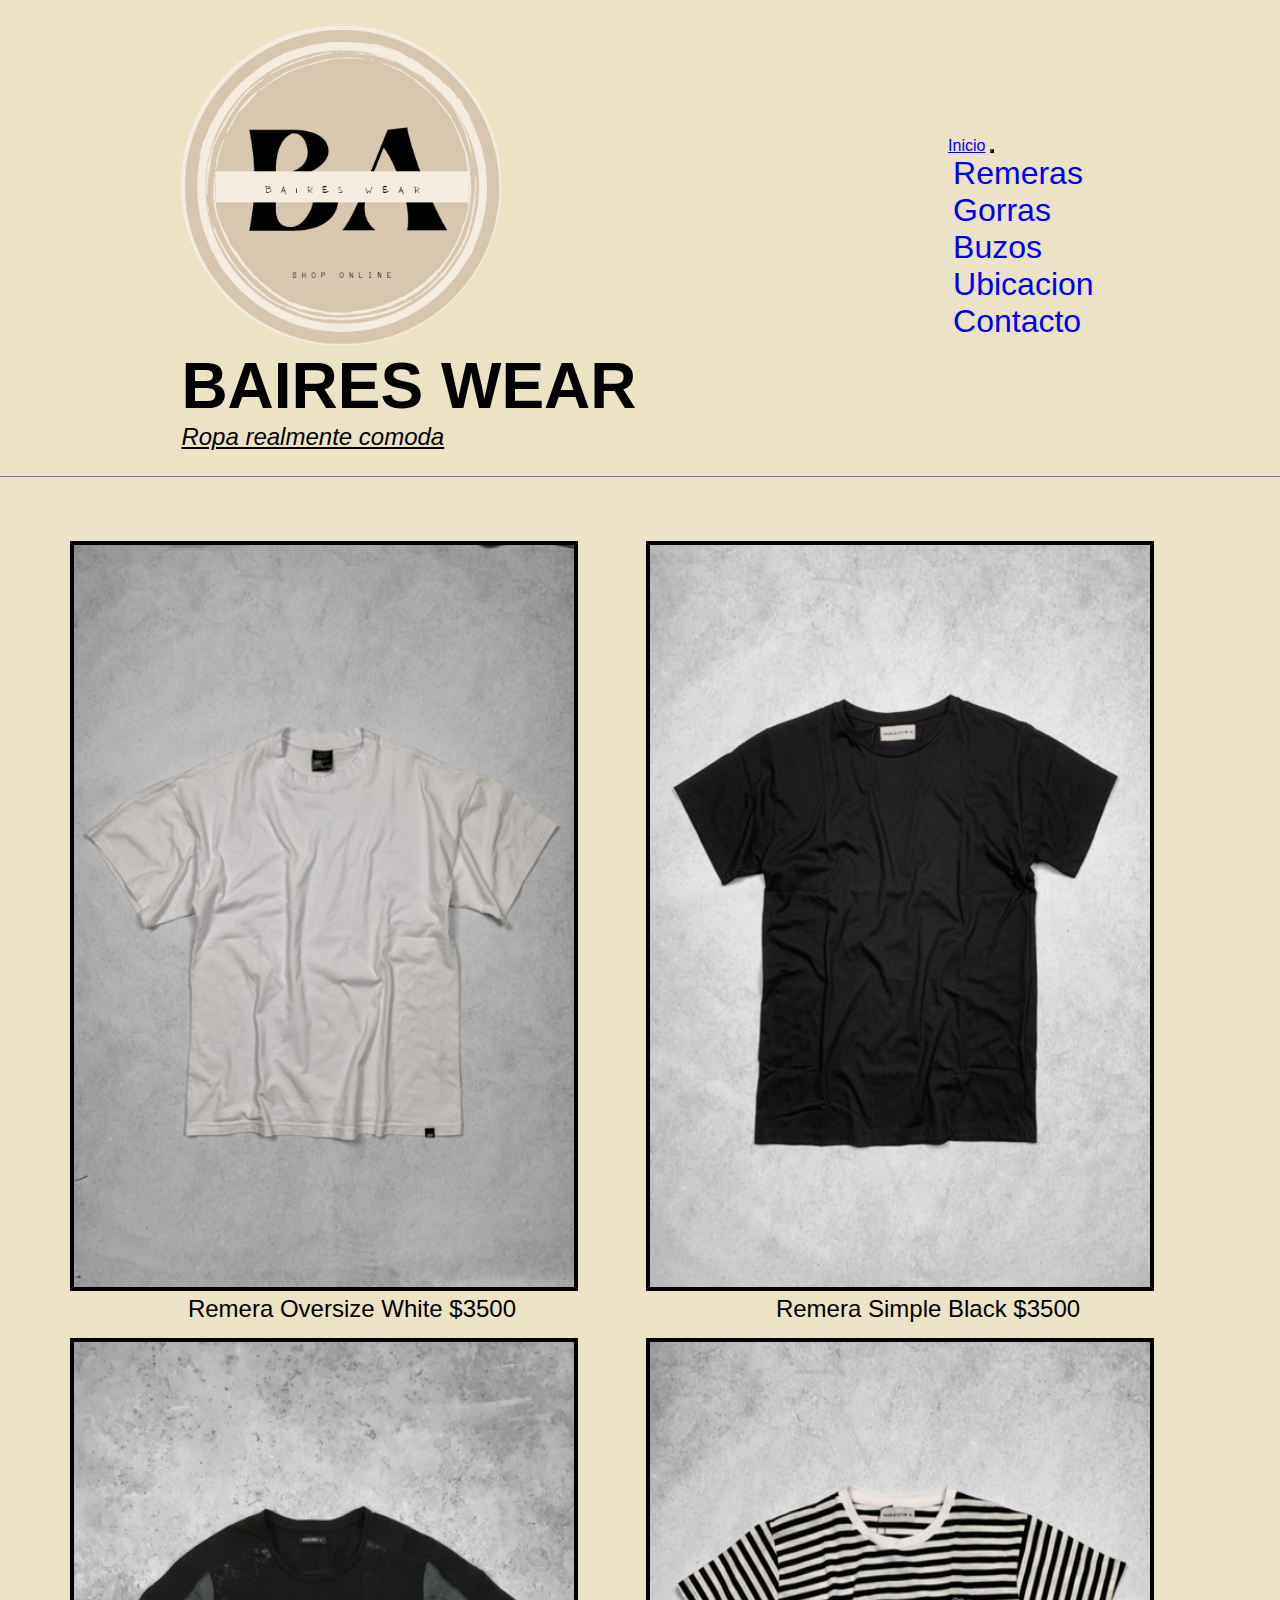
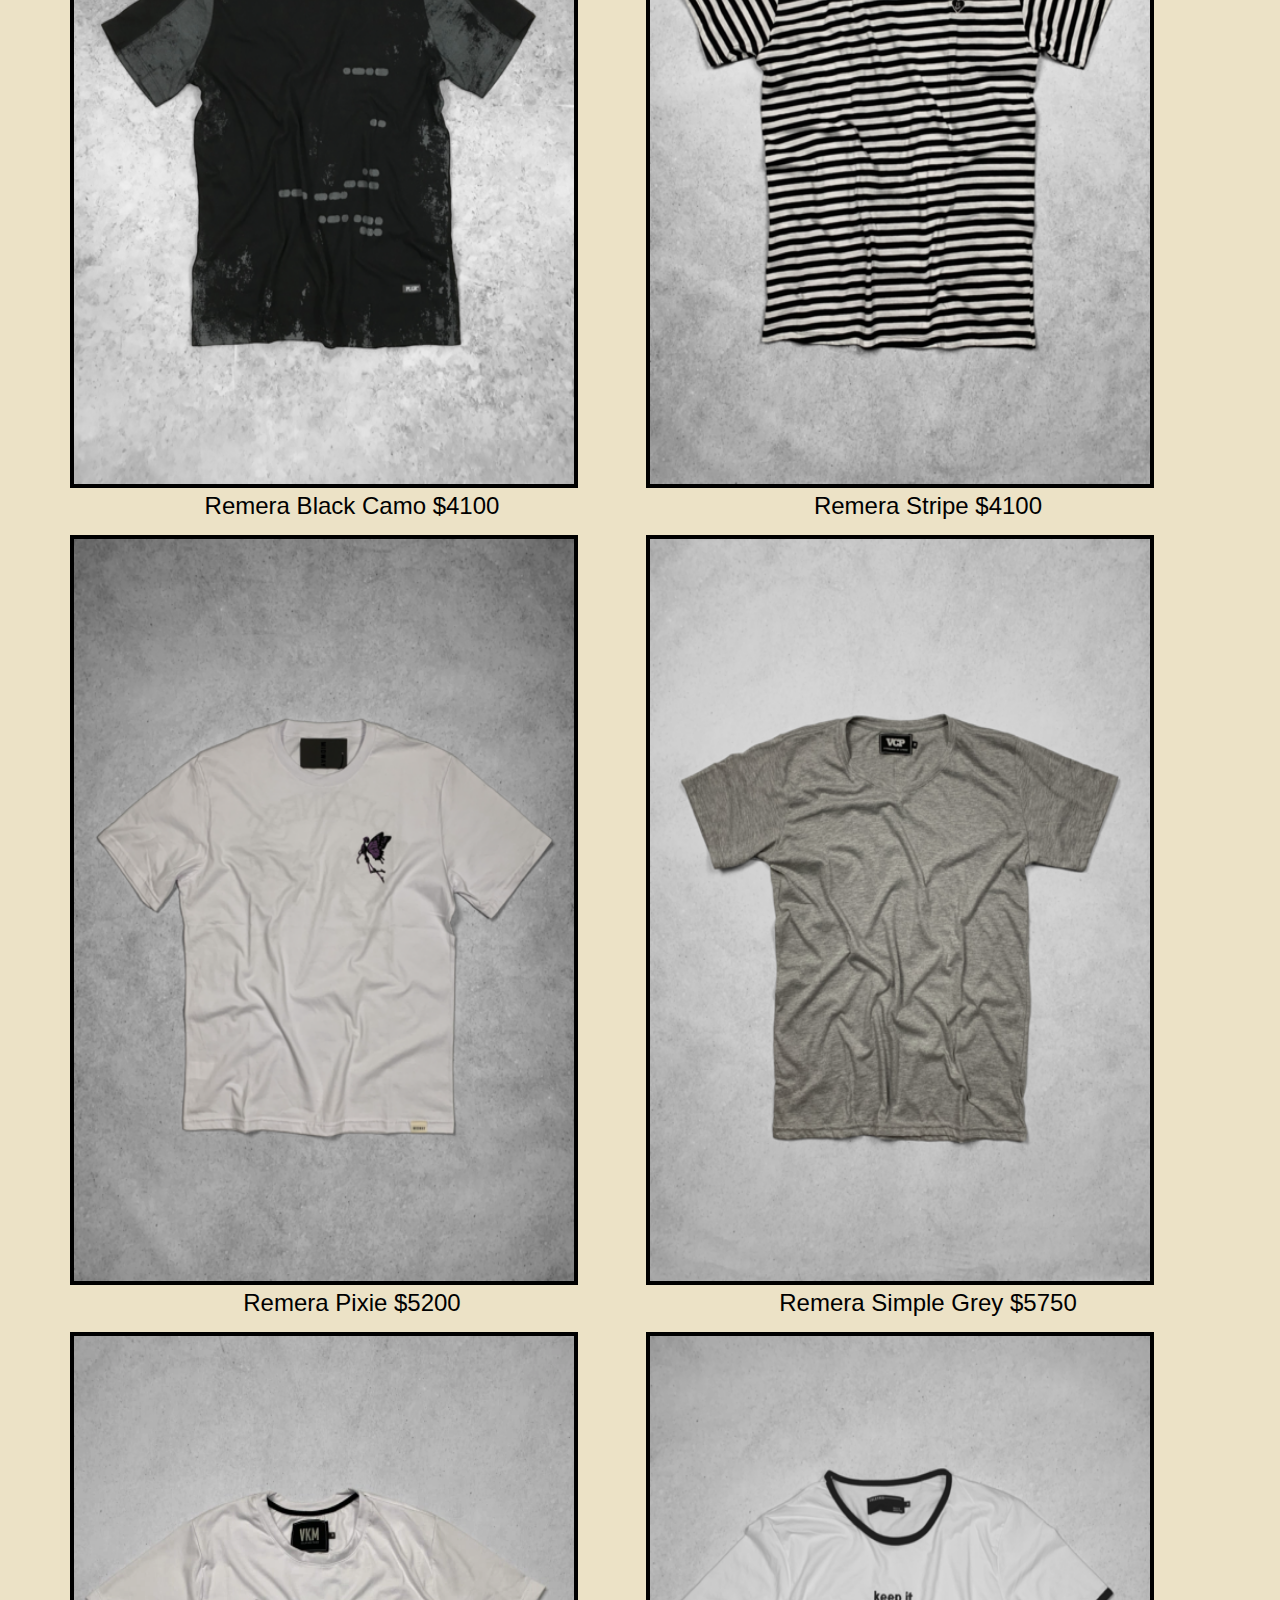
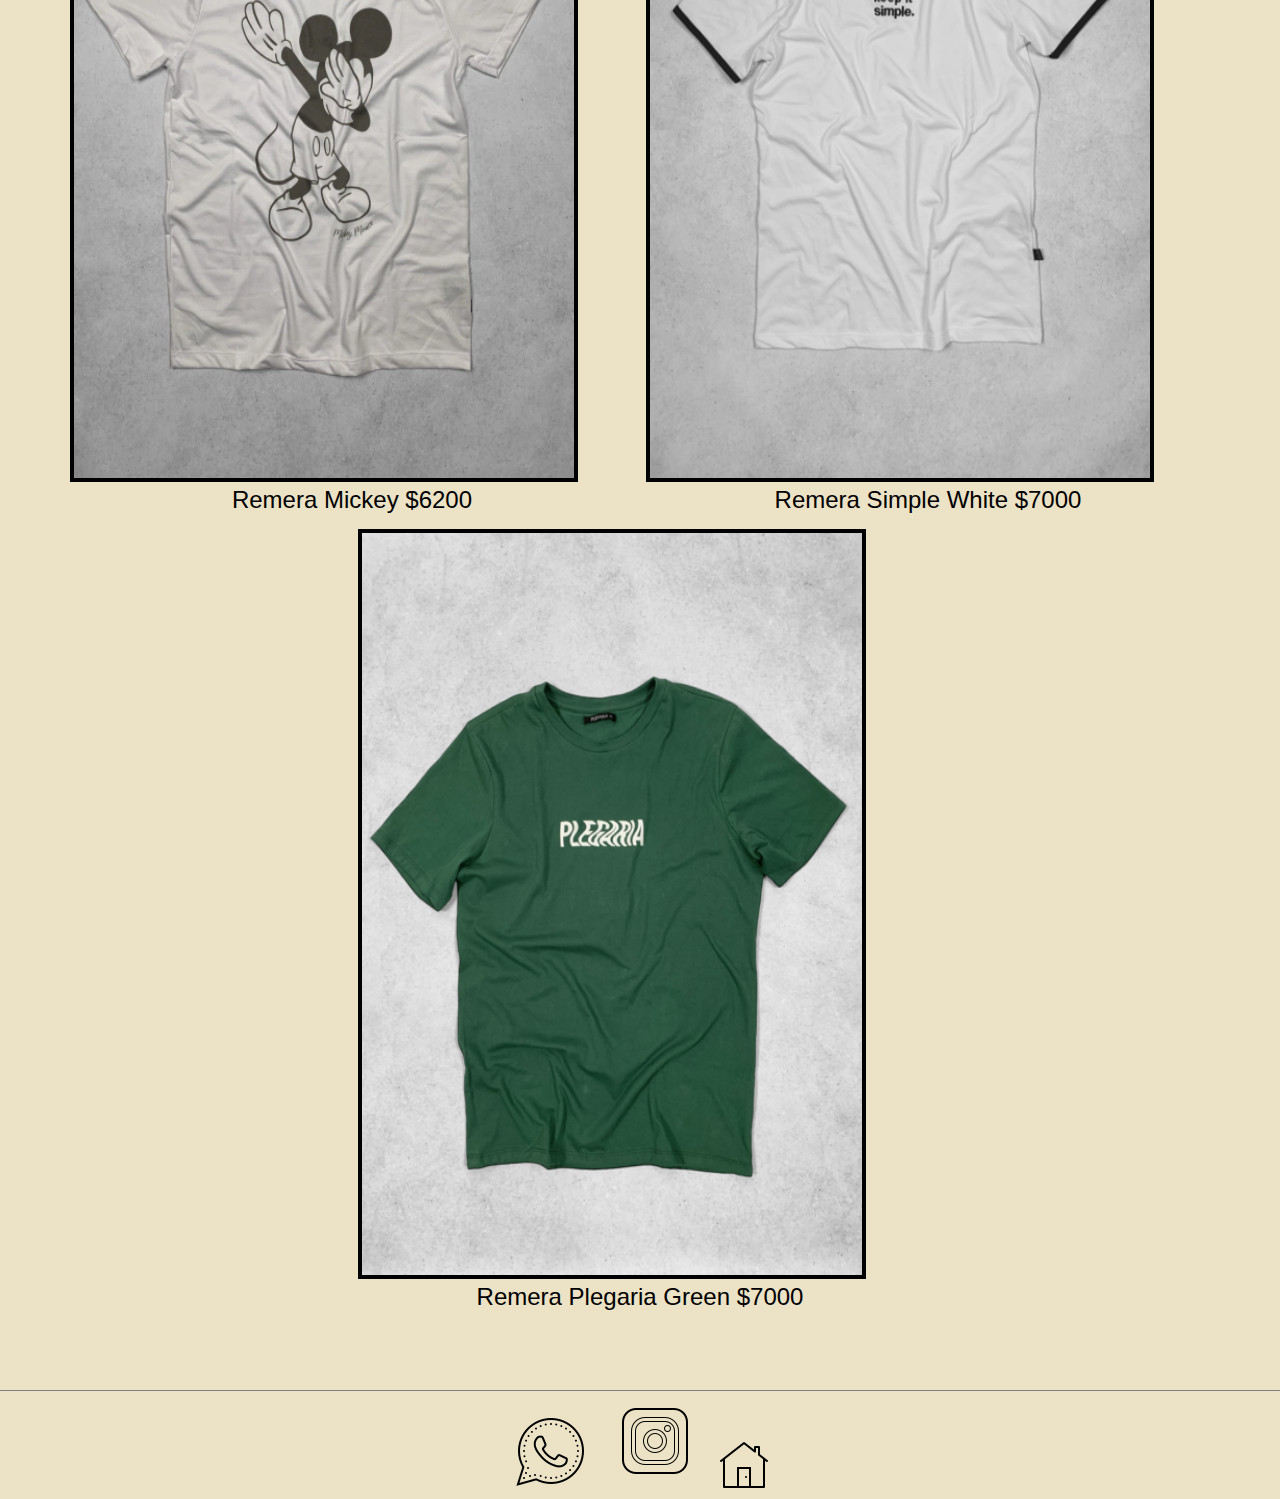
<file: pages/Remeras.html>
<!DOCTYPE html>
<html lang="en">
<head>
    <meta charset="UTF-8">
    <meta name="viewport" content="width=device-width, initial-scale=1.0">
    <link rel="stylesheet" href="../css/styles.css">
    <title>Remeras-Baires Wear</title>
</head>
<body>
  <!--Coneccion con bootstrap-->
  <link href="https://cdn.jsdelivr.net/npm/bootstrap@5.3.2/dist/css/bootstrap.min.css" rel="stylesheet" integrity="sha384-T3c6CoIi6uLrA9TneNEoa7RxnatzjcDSCmG1MXxSR1GAsXEV/Dwwykc2MPK8M2HN" crossorigin="anonymous">

  <!--Meta keywords-->
  <meta name="keywords" content="remeras, remeras oversize, talles grandes, moda, comodidad, oversize">

  <!--Meta description-->
  <meta name="description" content="Encontra aca las mejores remeras oversize del mercado, con la mejor tela y la mayor comodidad">

  <!--Imagen pestaña-->
  <link rel="shortcut icon" href="../assets/otros/logobaires.png" type="image/x-icon">

 <!--Inicio Header-->
 <header>
    <section>
      <img class="logobaires" src="../assets/otros/logobaires.png" alt="logobaires">
      <h1>BAIRES WEAR</h1>
      <p>Ropa realmente comoda </p>
    </section>
    <section>
      <nav class="navbar navbar-expand-lg bg-body-tertiary">
          <div class="container-fluid">
            <a class="navbar-brand" href="../index.html">Inicio</a>
            <button class="navbar-toggler" type="button" data-bs-toggle="collapse" data-bs-target="#navbarNav" aria-controls="navbarNav" aria-expanded="false" aria-label="Toggle navigation">
              <span class="navbar-toggler-icon"></span>
            </button>
            <div class="collapse navbar-collapse" id="navbarNav">
              <ul class="navbar-nav">
                <li class="nav-item">
                  <a class="nav-link" href="../pages/Remeras.html">Remeras</a>
                </li>
                <li class="nav-item">
                  <a class="nav-link" href="../pages/Gorras.html">Gorras</a>
                </li>
                <li class="nav-item">
                    <a class="nav-link" href="../pages/Buzos.html">Buzos</a>
                </li>
                <li class="nav-item">
                    <a class="nav-link" href="../pages/Ubicacion.html">Ubicacion</a>
                </li>
                <li class="nav-item">
                    <a class="nav-link"  href="#contacto1">Contacto</a>
                </li>
              </ul>
            </div>
          </div>
        </nav>
    </section>
  </header>
<!--Final header-->
<main>
<!--Inicio Imagenes-->
    <section class="paginasproductos">
        <div>
            <img src="../assets/remeras/rem01.png" alt="remera1">
            <p>Remera Oversize White $3500</p>
        </div>    
        <div>
            <img src="../assets/remeras/rem02.png" alt="remera2">
            <p>Remera Simple Black $3500</p>
        </div>
        <div>
            <img src="../assets/remeras/rem03.png" alt="remera3">
            <p>Remera Black Camo $4100</p>
        </div>
        <div>
            <img src="../assets/remeras/rem04.png" alt="remera4">
            <p>Remera Stripe $4100</p>
        </div>
        <div>
            <img src="../assets/remeras/rem05.png" alt="remera5">
            <p>Remera Pixie $5200</p>
        </div>
        <div>    
            <img src="../assets/remeras/rem06.png" alt="remera6">
            <p>Remera Simple Grey $5750</p>
        </div>
        <div>
            <img src="../assets/remeras/rem08.webp" alt="remera8">
            <p>Remera Mickey $6200</p>
        </div>
        <div>
            <img src="../assets/remeras/rem09.png" alt="remera9">
            <p>Remera Simple White $7000</p>
        </div>
        <div>
            <img src="../assets/remeras/rem10.png" alt="remera10">
            <p>Remera Plegaria Green $7000</p>
        </div>
    </section>
<!--Final imagenes-->
</main>

<!--Inicio Footer-->
<footer>
    <nav>
        <ul>
            <li id="contacto1">
                <a href="https://web.whatsapp.com/"target="_blank"><img src="../assets/logos-footer/icons8-whatsapp-80.png" alt="Icono whatsapp"></a>
                <a href="https://www.instagram.com/"target="_blank"><img src="../assets/logos-footer/icons8-instagram-100.png" alt="Icono instagram"></a>
                <a href="../index.html"><img src="../assets/logos-footer/icons8-página-principal-50.png" alt="Icono inicio"></a>
            </li>
        </ul>
    </nav> 
</footer>
<!--Final Footer-->
<!--Coneccion con bootstrap-->
<script src="https://cdn.jsdelivr.net/npm/bootstrap@5.3.2/dist/js/bootstrap.bundle.min.js" integrity="sha384-C6RzsynM9kWDrMNeT87bh95OGNyZPhcTNXj1NW7RuBCsyN/o0jlpcV8Qyq46cDfL" crossorigin="anonymous"></script>
<!--Final Footer-->
</html>
</file>
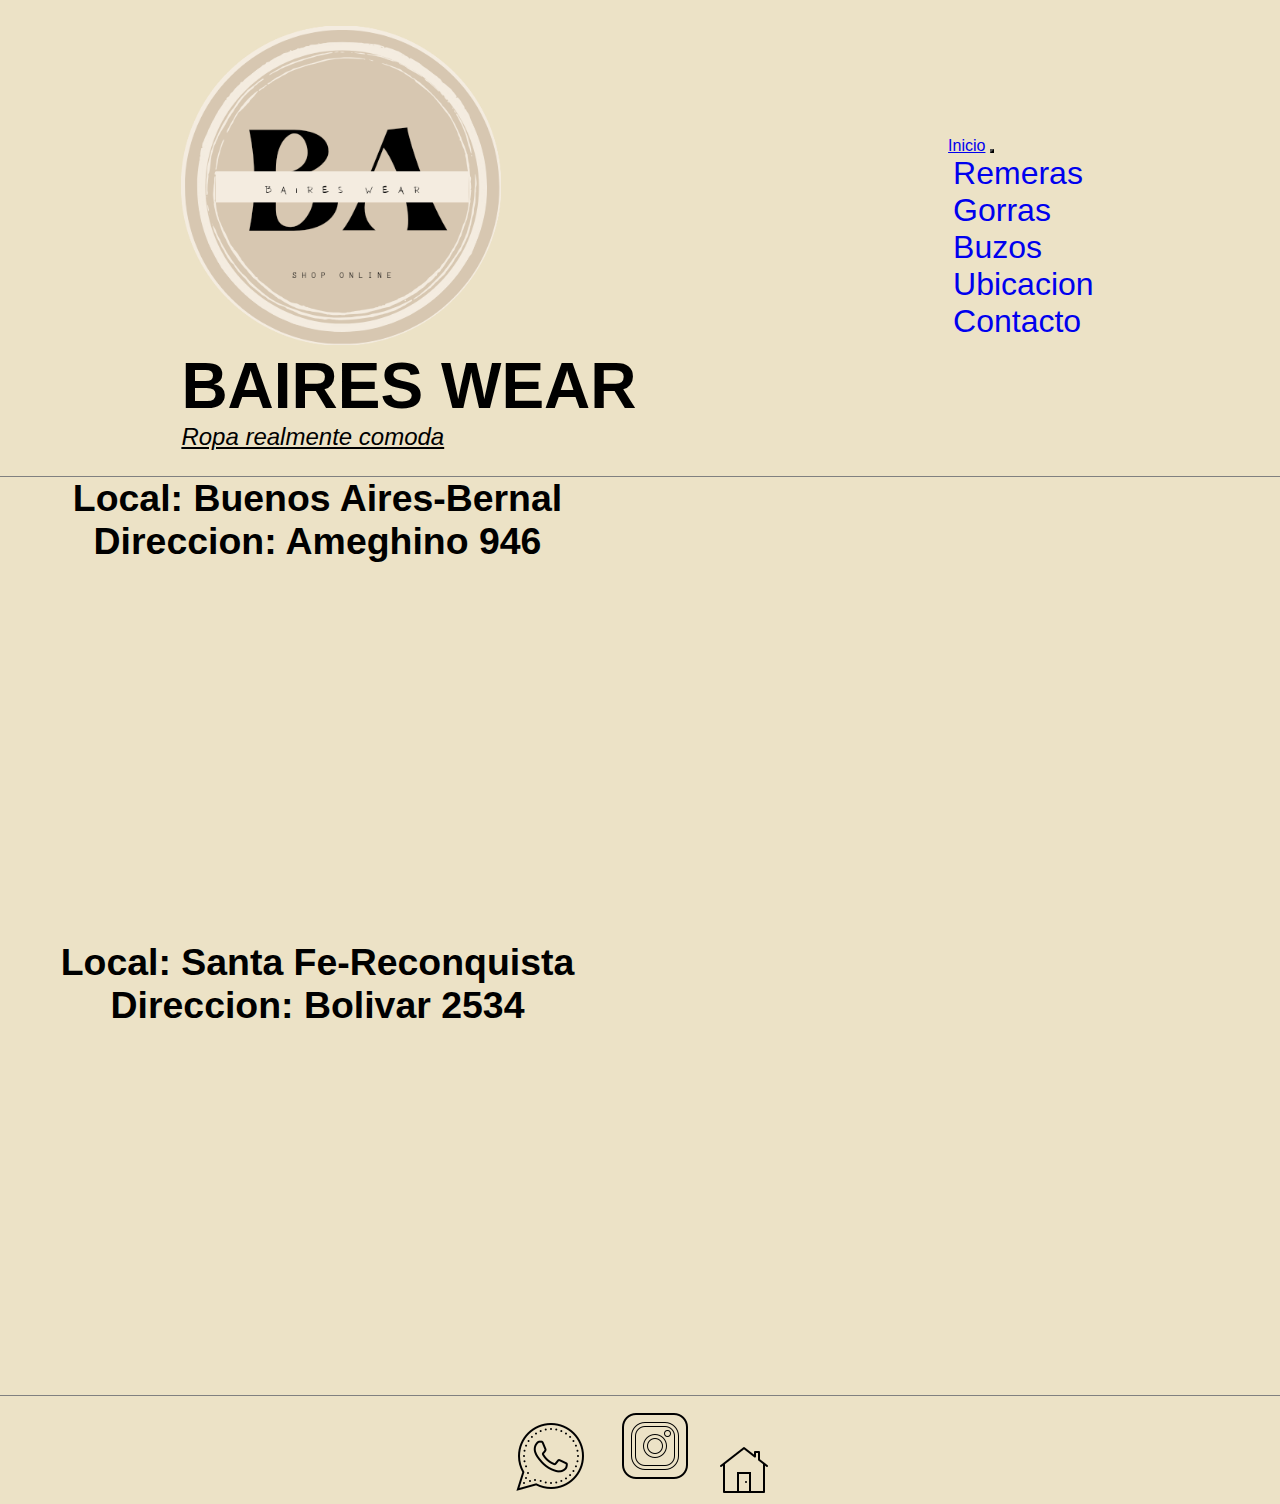
<file: pages/Ubicacion.html>
<!DOCTYPE html>
<html lang="en">
<head>
    <meta charset="UTF-8">
    <meta name="viewport" content="width=device-width, initial-scale=1.0">
    <link rel="stylesheet" href="../css/styles.css">
    <title>Ubicacion-Baires Wear</title>
</head>
<body>
  <!--Coneccion con bootstrap-->
  <link href="https://cdn.jsdelivr.net/npm/bootstrap@5.3.2/dist/css/bootstrap.min.css" rel="stylesheet" integrity="sha384-T3c6CoIi6uLrA9TneNEoa7RxnatzjcDSCmG1MXxSR1GAsXEV/Dwwykc2MPK8M2HN" crossorigin="anonymous">

  <!--Meta keywords-->
  <meta name="keywords" content="Buenos Aires, Reconquista, Santa Fe, Bernal, Ubicacion">

  <!--Meta description-->
  <meta name="description" content="Visitanos en nuestos locales en Santa Fe y Buenos Aires">

  <!--Imagen pestaña-->
  <link rel="shortcut icon" href="../assets/otros/logobaires.png" type="image/x-icon">
     <!--Inicio Header-->
     <header>
        <section>
          <img class="logobaires" src="../assets/otros/logobaires.png" alt="logobaires">
          <h1>BAIRES WEAR</h1>
          <p>Ropa realmente comoda </p>
        </section>
        <section>
          <nav class="navbar navbar-expand-lg bg-body-tertiary">
              <div class="container-fluid">
                <a class="navbar-brand" href="../index.html">Inicio</a>
                <button class="navbar-toggler" type="button" data-bs-toggle="collapse" data-bs-target="#navbarNav" aria-controls="navbarNav" aria-expanded="false" aria-label="Toggle navigation">
                  <span class="navbar-toggler-icon"></span>
                </button>
                <div class="collapse navbar-collapse" id="navbarNav">
                  <ul class="navbar-nav">
                    <li class="nav-item">
                      <a class="nav-link" href="../pages/Remeras.html">Remeras</a>
                    </li>
                    <li class="nav-item">
                      <a class="nav-link" href="../pages/Gorras.html">Gorras</a>
                    </li>
                    <li class="nav-item">
                        <a class="nav-link" href="../pages/Buzos.html">Buzos</a>
                    </li>
                    <li class="nav-item">
                        <a class="nav-link" href="../pages/Ubicacion.html">Ubicacion</a>
                    </li>
                    <li class="nav-item">
                        <a class="nav-link"  href="#contacto1">Contacto</a>
                    </li>
                  </ul>
                </div>
              </div>
            </nav>
        </section>
      </header>
    <!--Final header-->
    <main>
    <!--Inicio Mapas-->
     <div class="container">
        <div class="parrafo"><h3>Local: Buenos Aires-Bernal
          Direccion: Ameghino 946</h3></div>
        <div><iframe src="https://www.google.com/maps/embed?pb=!1m18!1m12!1m3!1d3279.4726304730757!2d-58.29849442348545!3d-34.718479263569456!2m3!1f0!2f0!3f0!3m2!1i1024!2i768!4f13.1!3m3!1m2!1s0x95a32df11501ef8d%3A0xf147e5786726a355!2sAmeghino%20946%2C%20Bernal%20Oeste%2C%20Provincia%20de%20Buenos%20Aires!5e0!3m2!1ses-419!2sar!4v1693931167964!5m2!1ses-419!2sar" width="600" height="450" style="border:0;" allowfullscreen="" loading="lazy" referrerpolicy="no-referrer-when-downgrade"></iframe></div>

        <div class="parrafo"><h3>Local: Santa Fe-Reconquista
          Direccion: Bolivar 2534</h3></div>
        <div> <iframe src="https://www.google.com/maps/embed?pb=!1m18!1m12!1m3!1d871.0033750309154!2d-59.6552702303533!3d-29.164274427373343!2m3!1f0!2f0!3f0!3m2!1i1024!2i768!4f13.1!3m3!1m2!1s0x944ebaa843c6f44b%3A0xb29af57b3be7eedf!2sBol%C3%ADvar%202534%2C%20S3560BEI%20Reconquista%2C%20Santa%20Fe!5e0!3m2!1ses-419!2sar!4v1693931669222!5m2!1ses-419!2sar" width="600" height="450" style="border:0;" allowfullscreen="" loading="lazy" referrerpolicy="no-referrer-when-downgrade"></iframe></div>
     </div>
        <!--Fin mapas-->
    </main>
    <!--Inicio Footer-->
    <footer>
      <nav>
          <ul>
              <li id="contacto1">
                  <a href="https://web.whatsapp.com/"target="_blank"><img src="../assets/logos-footer/icons8-whatsapp-80.png" alt="Icono Whatsapp"></a>
                  <a href="https://www.instagram.com/"target="_blank"><img src="../assets/logos-footer/icons8-instagram-100.png" alt="Icono instagram"></a>
                  <a href="../index.html"><img src="../assets/logos-footer/icons8-página-principal-50.png" alt="Icono inicio"></a>
              </li>
          </ul>
      </nav> 
  </footer>
  <!--Final Footer-->
    <!--Coneccion con bootstrap-->
    <script src="https://cdn.jsdelivr.net/npm/bootstrap@5.3.2/dist/js/bootstrap.bundle.min.js" integrity="sha384-C6RzsynM9kWDrMNeT87bh95OGNyZPhcTNXj1NW7RuBCsyN/o0jlpcV8Qyq46cDfL" crossorigin="anonymous"></script>
</body>

</html>
</file>
<file: css/styles.css>
/*Aplicacion de fuente y color de fondo*/
* {
  font-family: "Lato", sans-serif;
  background-color: #ece2c6;
  padding: 0%;
  margin: 0%;
  box-sizing: border-box;
  flex-wrap: wrap;
}

/*INICIO HEADER*/
.logobaires {
  width: 20rem;
}

header {
  border-bottom: 1px solid gray;
  /*Display flex*/
  display: flex;
  justify-content: space-around;
  align-items: center;
  padding: 2%;
  transition: all 1s;
}
header h1 {
  font-size: 4rem;
}
header h1:hover {
  color: #a25e2a;
}
header p {
  font-size: 1.5rem;
  text-decoration: underline;
  font-style: italic;
}
header p:hover {
  color: #a25e2a;
}
header ul {
  list-style-type: none;
}
header nav ul li a {
  margin: 5px;
  text-decoration: none;
  font-size: 2rem;
}

.portadas {
  padding: 3%;
  display: flex;
  justify-content: space-around;
  flex-direction: row;
}
.portadas img {
  height: 650px;
  width: 90%;
  padding: 3px;
  background-color: black;
}
.portadas ul {
  list-style-type: none;
}
.portadas nav ul li a {
  margin: 5px;
  text-decoration: none;
  font-size: 2rem;
  list-style: none;
  display: flex;
  justify-content: center;
  transition: all 1s;
}
.portadas nav ul li a:hover {
  font-size: 3rem;
}

.informacion {
  padding: 5%;
  display: flex;
  justify-content: space-around;
  flex-direction: row;
}
.informacion img {
  height: 320px;
  width: 90%;
  padding: 3px;
}
.informacion p {
  font-size: 1.5rem;
  display: flex;
  justify-content: center;
}

.carrusel {
  width: 80%;
  padding-left: 17%;
  display: flex;
  justify-content: center;
}

footer {
  display: flex;
  border-top: 1.5px solid gray;
  justify-content: space-around;
}
footer ul {
  list-style-type: none;
}
footer nav ul li a {
  margin: 5px;
  text-decoration: none;
  font-size: 2rem;
}

.paginasproductos {
  padding: 5%;
  display: flex;
  justify-content: space-around;
  flex-direction: row;
}
.paginasproductos img {
  width: 90%;
  height: 750px;
  padding: 4px;
  background-color: black;
}
.paginasproductos p {
  font-size: 1.5rem;
  display: flex;
  padding-bottom: 15px;
  justify-content: space-around;
}

.container {
  display: grid;
  grid-template-columns: repeat(2, 1fr);
  gap: 10px;
}

.parrafo {
  font-size: 2rem;
  text-align: center;
}

/*# sourceMappingURL=styles.css.map */
</file>
